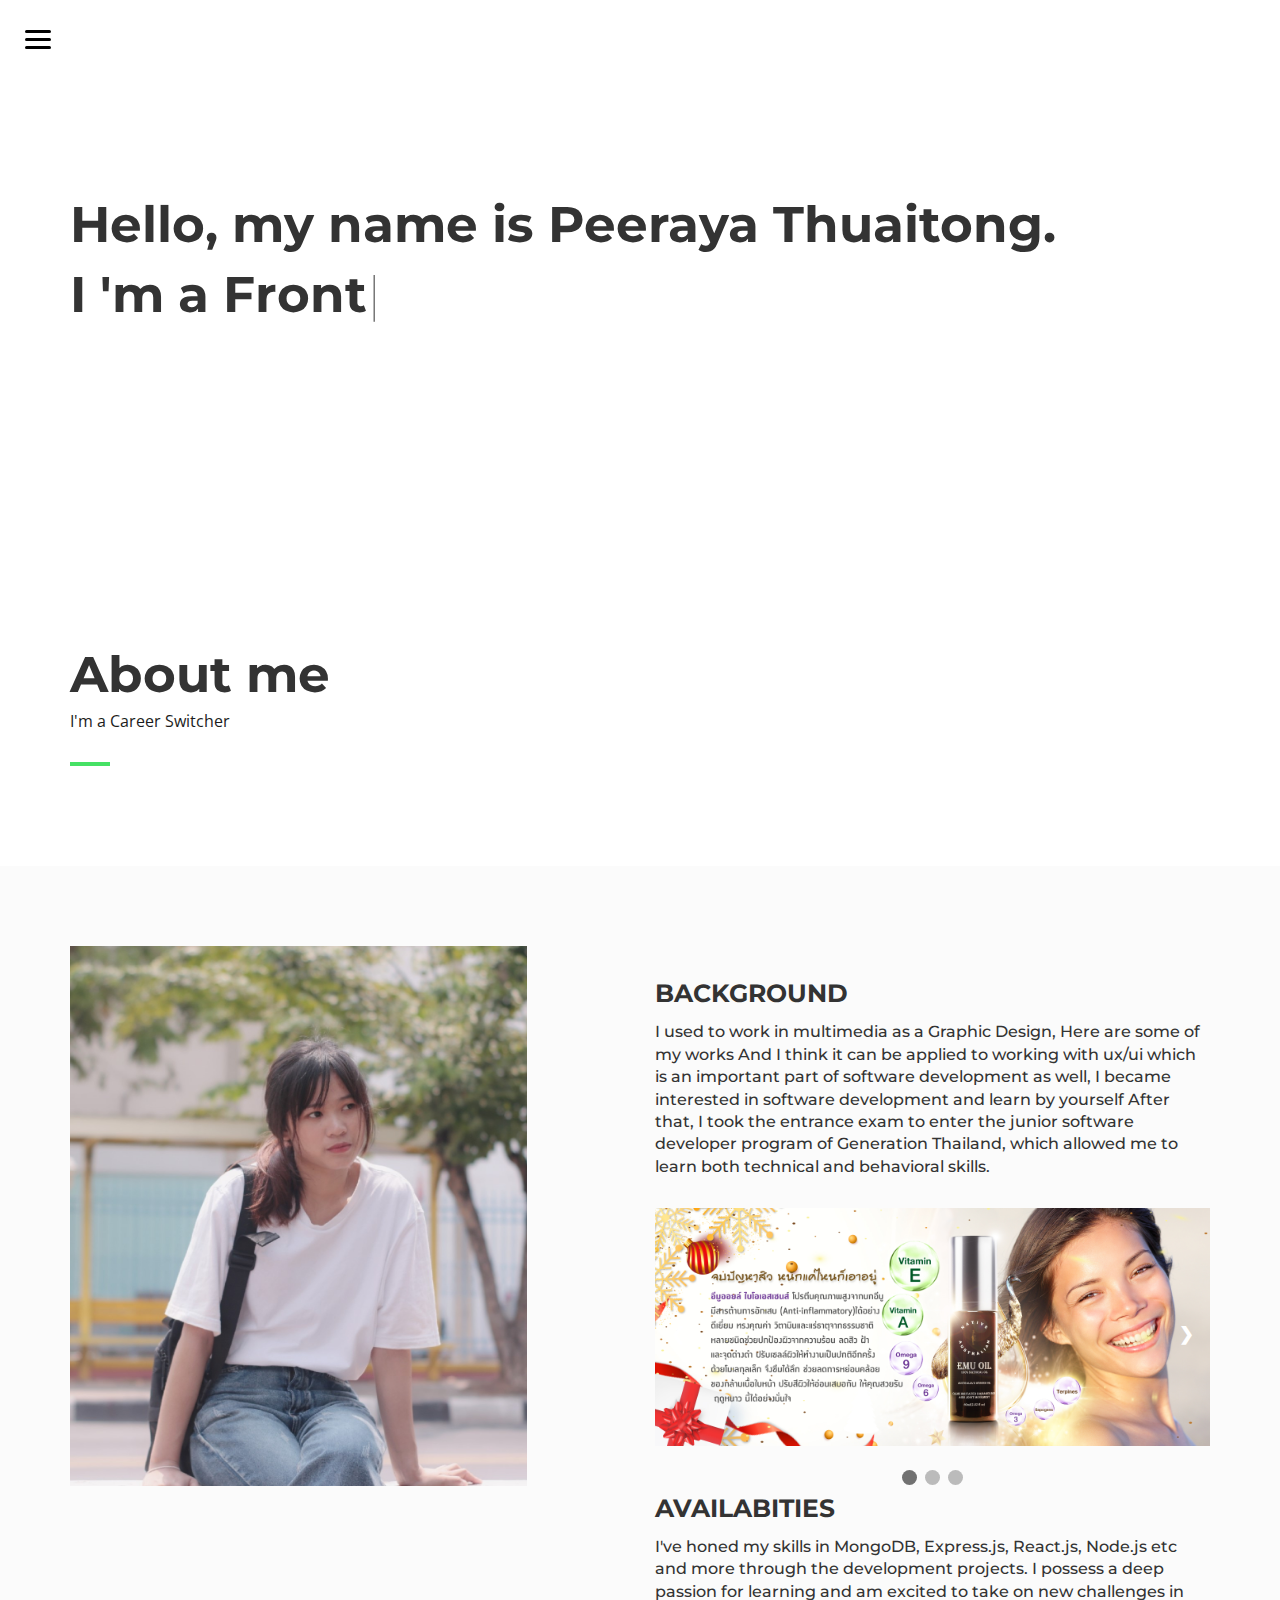
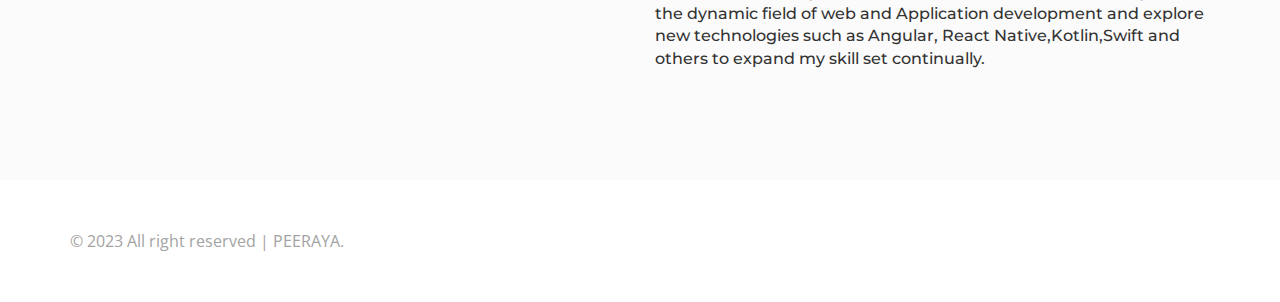
<file: index.html>
<!DOCTYPE html>
<html>
	<head>
		<title>Home</title>
		<meta charset="utf-8">
		<meta name="viewport" content="width=device-width, initial-scale=1.0, maximum-scale=1.0, user-scalable=no">
		<meta name="format-detection" content="telephone=no">
		<meta name="apple-mobile-web-app-capable" content="yes">
		<!-- Fonts-->
		<link rel="stylesheet" type="text/css" href="assets/fonts/fontawesome/font-awesome.min.css">
		<link rel="stylesheet" type="text/css" href="assets/fonts/pe-icon/pe-icon.css">
		<!-- Vendors-->
		<link rel="stylesheet" type="text/css" href="assets/vendors/bootstrap/grid.css">
		<link rel="stylesheet" type="text/css" href="assets/vendors/magnific-popup/magnific-popup.min.css">
		<link rel="stylesheet" type="text/css" href="assets/vendors/swiper/swiper.css">
		<!-- App & fonts-->
		<link rel="stylesheet" type="text/css" href="https://fonts.googleapis.com/css?family=Montserrat:300,400,500,600,700|Open+Sans:400,700">
		<link rel="stylesheet" type="text/css" id="app-stylesheet" href="assets/css/main.css"><!--[if lt IE 9]>
			<script src="https://oss.maxcdn.com/libs/html5shiv/3.7.0/html5shiv.js"></script>
		<![endif]-->
	</head>
	
	<body>
		<div class="page-wrap" id="root">
			
			<!-- header -->
			<header class="header header--fixed">
				<div class="header__inner">
					<!-- <div class="title__title"><a href="index.html">PEERAYA</a></div> -->
					<div class="navbar-toggle" id="fs-button">
						<div class="navbar-icon"><span></span></div>
					</div>
				</div>
				
				<!-- fullscreenmenu__module -->
				<div class="fullscreenmenu__module" trigger="#fs-button">
					
					<!-- overlay-menu -->
					<nav class="overlay-menu">
						
						<!--  -->
						<ul class="wil-menu-list">
							<li class="current-menu-item"><a href="index.html">Home</a>
							</li>
							<!-- <li><a href="about.html">About Me</a>
							</li> -->
							<!-- <li><a href="skills.html">Skills</a>
							</li> -->
							<li><a href="projects.html">Projects</a>
							</li>
							<li><a href="contact.html">Contact</a>
							</li>
						</ul><!--  -->
						
					</nav><!-- End / overlay-menu -->
					
				</div><!-- End / fullscreenmenu__module -->
				
			</header><!-- End / header -->
			
			<!-- Content-->
			<div class="wil-content">
				
				<!-- Section -->
				<section class="awe-section">
					<div class="container">
						
						<!-- page-title -->
						<div class="page-title">
							<h2 class="page-title__title">Hello, <span>my name is Peeraya  Thuaitong.</span><br>I
								
								<!-- typing__module -->
								<div class="typing__module">
									<div class="typed-strings"><span> 'm a Front-End Developer</span><span> 'm a Career Switcher</span> <span>'m a Software Developer</span>
									</div><span class="typed"></span>
								</div><!-- End / typing__module -->
								
							</h2>

						
					</div>
				</section>
				<!-- End / Section -->
				<!-- Content-->
			<div class="wil-content">
				
				<!-- Section -->
				<section class="awe-section">
					<div class="container">
						
						<!-- page-title -->
						<div class="page-title pb-20">
							<h2 class="page-title__title">About me</h2>
							<p class="page-title__text">I'm a Career Switcher</p>
							<div class="page-title__divider"></div>
						</div><!-- End / page-title -->
						
					</div>
				</section>
				<!-- End / Section -->
				
				
				<!-- Section -->
				<section class="awe-section bg-gray">
					<div class="container">
						<div class="row">
							<div class="col-md-6 col-lg-5 "><img src="assets/img/pure1.jpg" alt="">
							</div>
							<div class="col-md-6 col-lg-6 col-xs-offset-0 col-sm-offset-0 col-md-offset-0 col-lg-offset-1 ">
								
								<!--  -->
								<div class="mt-30">
									<h2 class="about__title">Background</h2>
									<p class="about__subtitle">I used to work in multimedia as a Graphic Design, Here are some of my works And I think it can be applied to working with ux/ui which is an important part of software development as well, I became interested in software development and learn by yourself After that, I took the entrance exam to enter the junior software developer program of Generation Thailand, which allowed me to learn both technical and behavioral skills.</p>
									
									<!-- Slideshow container -->
										<div class="slideshow-container">

											<!-- Full-width images with number and caption text -->
											<div class="mySlides fade">
												<div class="numbertext">1</div>
												<img src="assets/img/Banner3.jpg" style="width:100%">
											</div>

											<div class="mySlides fade">
												<div class="numbertext">2</div>
												<img src="assets/img/Banner4.jpg" style="width:100%">
											</div>
										
											<div class="mySlides fade">
												<div class="numbertext">3</div>
												<img src="assets/img/Banner2.jpg" style="width:100%">
											</div>
											
											<div class="mySlides fade">
												<div class="numbertext">4</div>
												<img src="assets/img/Benner5.jpg" style="width:100%">
											</div>

											<div class="mySlides fade">
												<div class="numbertext">5</div>
												<img src="assets/img/winter-3.jpg" style="width:100%">
											</div>

											<!-- Next and previous buttons -->
											<a class="prev" onclick="plusSlides(-1)">&#10094;</a>
											<a class="next" onclick="plusSlides(1)">&#10095;</a>
									  </div>
										<br>
									  	<!-- The dots/circles -->
										<div style="text-align:center">
											<span class="dot" onclick="currentSlide(1)"></span>
											<span class="dot" onclick="currentSlide(2)"></span>
											<span class="dot" onclick="currentSlide(3)"></span>
										</div>

										<h2 class="about__title">AVAILABITIES</h2>
									<p class="about__subtitle">I've honed my skills in MongoDB, Express.js, React.js, Node.js etc and more through the development  projects. I possess a deep passion for learning and am excited to take on new challenges in the dynamic field of web and Application development and explore new technologies such as Angular, React Native,Kotlin,Swift  and others to expand my skill set continually.
									</p>
								</div><!-- End /  -->
							</div>
						</div>
					</div>
				</section>
				<!-- End / Section -->	
			</div>
			<!-- End / Content-->					
			<!-- End / Content-->
			
			<!-- footer -->
			<div class="footer">
				<div class="container">
					<div class="row">
						<div class="col-md-6 col-lg-6 ">
							<p class="footer__coppy">&copy; 2023 All right reserved | PEERAYA.</p>
						</div>
						
					</div>
				</div>
			</div><!-- End / footer -->
			
		</div>
		<!-- Vendors-->
		<script type="text/javascript" src="assets/vendors/jquery/jquery.min.js"></script>
		<script type="text/javascript" src="assets/vendors/imagesloaded/imagesloaded.pkgd.js"></script>
		<script type="text/javascript" src="assets/vendors/isotope-layout/isotope.pkgd.js"></script>
		<script type="text/javascript" src="assets/vendors/jquery-one-page/jquery.nav.min.js"></script>
		<script type="text/javascript" src="assets/vendors/jquery.easing/jquery.easing.min.js"></script>
		<script type="text/javascript" src="assets/vendors/jquery.matchHeight/jquery.matchHeight.min.js"></script>
		<script type="text/javascript" src="assets/vendors/magnific-popup/jquery.magnific-popup.min.js"></script>
		<script type="text/javascript" src="assets/vendors/masonry-layout/masonry.pkgd.js"></script>
		<script type="text/javascript" src="assets/vendors/jquery.waypoints/jquery.waypoints.min.js"></script>
		<script type="text/javascript" src="assets/vendors/swiper/swiper.jquery.js"></script>
		<script type="text/javascript" src="assets/vendors/menu/menu.js"></script>
		<script type="text/javascript" src="assets/vendors/typed/typed.min.js"></script>
		<!-- App-->
		<script type="text/javascript" src="assets/js/main.js"></script>
	</body>
</html>
</file>
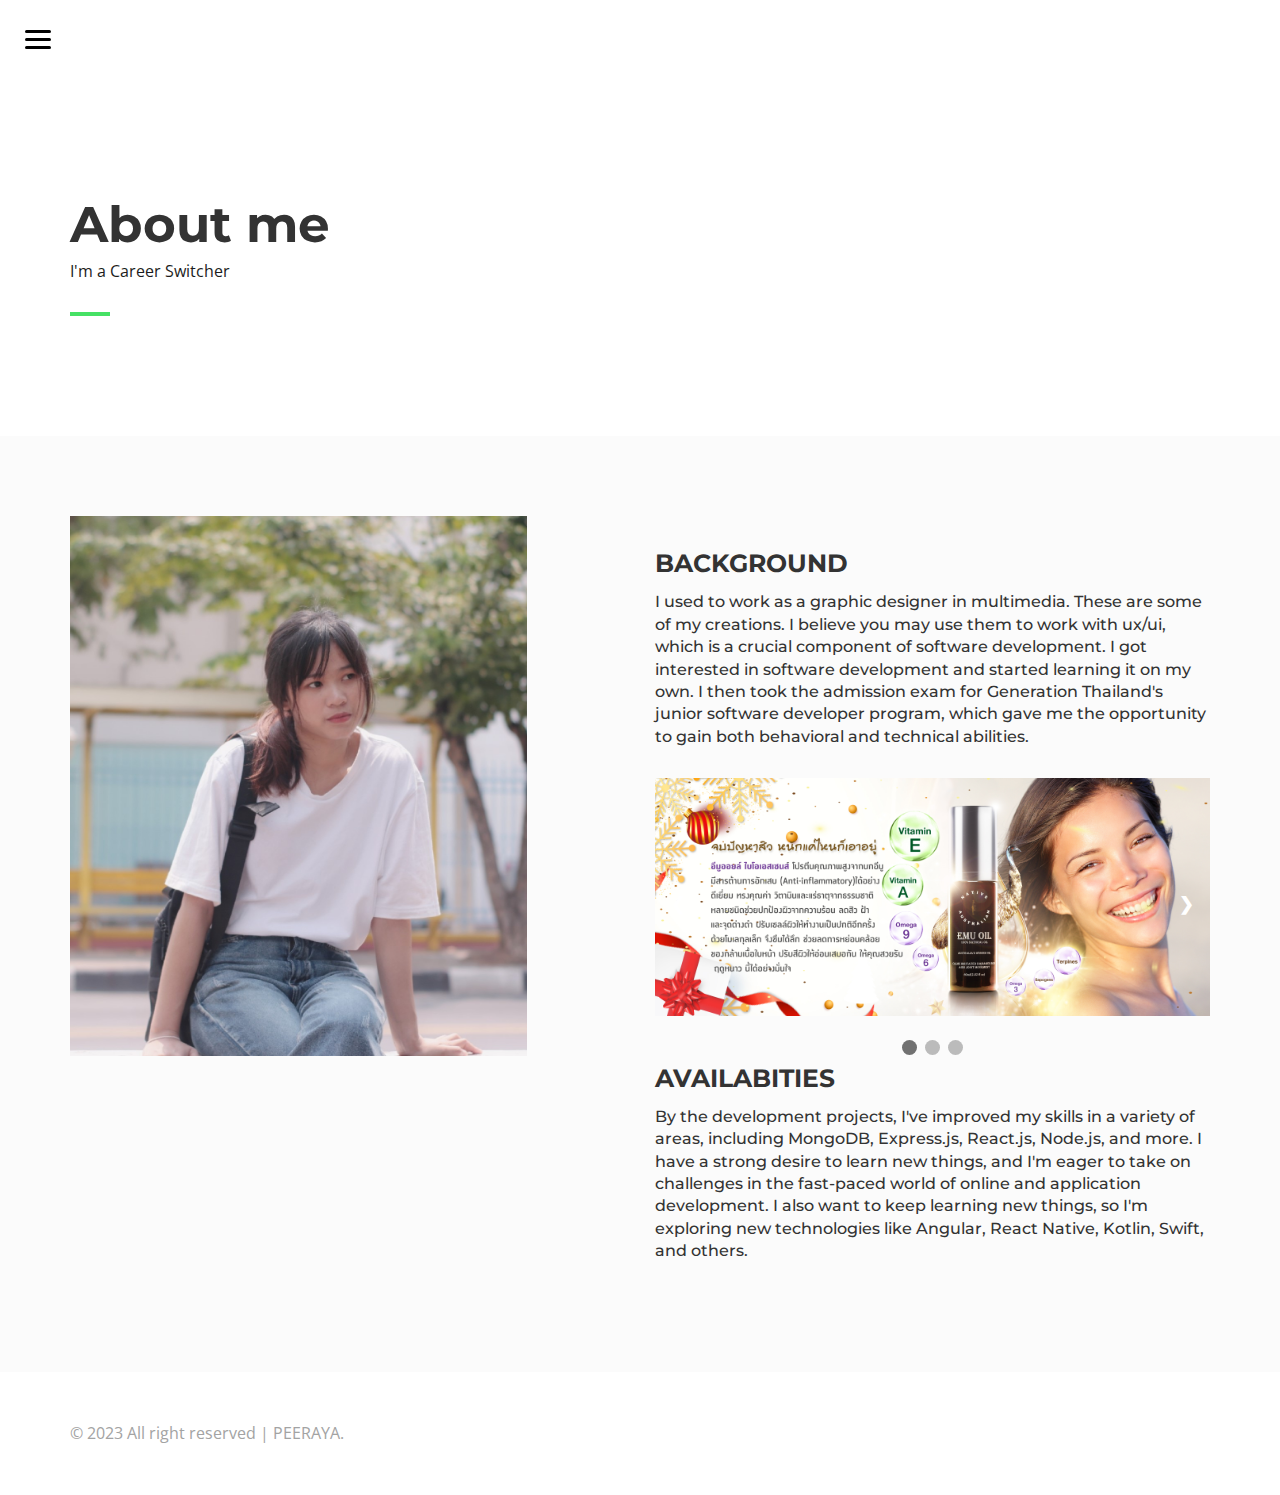
<file: about.html>
<!DOCTYPE html>
<html>
	<head>
		<title>About</title>
		<meta charset="utf-8">
		<meta name="viewport" content="width=device-width, initial-scale=1.0, maximum-scale=1.0, user-scalable=no">
		<meta name="format-detection" content="telephone=no">
		<meta name="apple-mobile-web-app-capable" content="yes">
		<!-- Fonts-->
		<link rel="stylesheet" type="text/css" href="assets/fonts/fontawesome/font-awesome.min.css">
		<link rel="stylesheet" type="text/css" href="assets/fonts/pe-icon/pe-icon.css">
		<!-- Vendors-->
		<link rel="stylesheet" type="text/css" href="assets/vendors/bootstrap/grid.css">
		<link rel="stylesheet" type="text/css" href="assets/vendors/magnific-popup/magnific-popup.min.css">
		<link rel="stylesheet" type="text/css" href="assets/vendors/swiper/swiper.css">
		<!-- App & fonts-->
		<link rel="stylesheet" type="text/css" href="https://fonts.googleapis.com/css?family=Montserrat:300,400,500,600,700|Open+Sans:400,700">
		<link rel="stylesheet" type="text/css" id="app-stylesheet" href="assets/css/main.css"><!--[if lt IE 9]>
			<script src="https://oss.maxcdn.com/libs/html5shiv/3.7.0/html5shiv.js"></script>
		<![endif]-->
	</head>
	
	<body>
		<div class="page-wrap" id="root">
			
			<!-- header -->
			<header class="header header--fixed">
				<div class="header__inner">
					<div class="navbar-toggle" id="fs-button">
						<div class="navbar-icon"><span></span></div>
					</div>
				</div>
					
				
				<!-- fullscreenmenu__module -->
				<div class="fullscreenmenu__module" trigger="#fs-button">
					
					<!-- overlay-menu -->
					<nav class="overlay-menu">
						
						<!--  -->
						<ul class="wil-menu-list">
							<li><a href="index.html">Home</a>
							</li>
							<!-- <li class="current-menu-item"><a href="about.html">About Me</a>
							</li> -->
							<!-- <li><a href="skills.html">Skills</a>
							</li> -->
							<li><a href="projects.html">Projects</a>
							</li>
							<li><a href="contact.html">Contact</a>
							</li>
						</ul><!--  -->
						
					</nav><!-- End / overlay-menu -->
					
				</div><!-- End / fullscreenmenu__module -->
				
			</header><!-- End / header -->
			
			<!-- Content-->
			<div class="wil-content">
				
				<!-- Section -->
				<section class="awe-section">
					<div class="container">
						
						<!-- page-title -->
						<div class="page-title pb-40">
							<h2 class="page-title__title">About me</h2>
							<p class="page-title__text">I'm a Career Switcher</p>
							<div class="page-title__divider"></div>
						</div><!-- End / page-title -->
						
					</div>
				</section>
				<!-- End / Section -->
				
				
				<!-- Section -->
				<section class="awe-section bg-gray">
					<div class="container">
						<div class="row">
							<div class="col-md-6 col-lg-5 "><img src="assets/img/pure1.jpg" alt="">
							</div>
							<div class="col-md-6 col-lg-6 col-xs-offset-0 col-sm-offset-0 col-md-offset-0 col-lg-offset-1 ">
								
								<!--  -->
								<div class="mt-30">
									<h2 class="about__title">Background</h2>
									<p class="about__subtitle">I used to work as a graphic designer in multimedia. These are some of my creations. I believe you may use them to work with ux/ui, which is a crucial component of software development. I got interested in software development and started learning it on my own. I then took the admission exam for Generation Thailand's junior software developer program, which gave me the opportunity to gain both behavioral and technical abilities.</p>
									
									<!-- Slideshow container -->
										<div class="slideshow-container">

											<!-- Full-width images with number and caption text -->
											<div class="mySlides fade">
												<div class="numbertext">1</div>
												<img src="assets/img/Banner3.jpg" style="width:100%">
											</div>

											<div class="mySlides fade">
												<div class="numbertext">2</div>
												<img src="assets/img/Banner4.jpg" style="width:100%">
											</div>
										
											<div class="mySlides fade">
												<div class="numbertext">3</div>
												<img src="assets/img/Banner2.jpg" style="width:100%">
											</div>
											
											<div class="mySlides fade">
												<div class="numbertext">4</div>
												<img src="assets/img/Benner5.jpg" style="width:100%">
											</div>

											<div class="mySlides fade">
												<div class="numbertext">5</div>
												<img src="assets/img/winter-3.jpg" style="width:100%">
											</div>

											<!-- Next and previous buttons -->
											<a class="prev" onclick="plusSlides(-1)">&#10094;</a>
											<a class="next" onclick="plusSlides(1)">&#10095;</a>
									  </div>
										<br>
									  	<!-- The dots/circles -->
										<div style="text-align:center">
											<span class="dot" onclick="currentSlide(1)"></span>
											<span class="dot" onclick="currentSlide(2)"></span>
											<span class="dot" onclick="currentSlide(3)"></span>
										</div>

										<h2 class="about__title">AVAILABITIES</h2>
									<p class="about__subtitle">By the development projects, I've improved my skills in a variety of areas, including MongoDB, Express.js, React.js, Node.js, and more. I have a strong desire to learn new things, and I'm eager to take on challenges in the fast-paced world of online and application development. I also want to keep learning new things, so I'm exploring new technologies like Angular, React Native, Kotlin, Swift, and others.
									</p>
								</div><!-- End /  -->
							</div>
						</div>
					</div>
				</section>
				<!-- End / Section -->	
			</div>
			<!-- End / Content-->					
		<!-- footer -->
		<div class="footer">
			<div class="container">
				<div class="row">
					<div class="col-md-6 col-lg-6 ">
						<p class="footer__coppy">&copy; 2023 All right reserved | PEERAYA.</p>
					</div>
					
				</div>
			</div>
		</div><!-- End / footer -->
	</div>
	
			<!-- Vendors-->
			<script type="text/javascript" src="assets/vendors/jquery/jquery.min.js"></script>
			<script type="text/javascript" src="assets/vendors/imagesloaded/imagesloaded.pkgd.js"></script>
			<script type="text/javascript" src="assets/vendors/isotope-layout/isotope.pkgd.js"></script>
			<script type="text/javascript" src="assets/vendors/jquery-one-page/jquery.nav.min.js"></script>
			<script type="text/javascript" src="assets/vendors/jquery.easing/jquery.easing.min.js"></script>
			<script type="text/javascript" src="assets/vendors/jquery.matchHeight/jquery.matchHeight.min.js"></script>
			<script type="text/javascript" src="assets/vendors/magnific-popup/jquery.magnific-popup.min.js"></script>
			<script type="text/javascript" src="assets/vendors/masonry-layout/masonry.pkgd.js"></script>
			<script type="text/javascript" src="assets/vendors/jquery.waypoints/jquery.waypoints.min.js"></script>
			<script type="text/javascript" src="assets/vendors/swiper/swiper.jquery.js"></script>
			<script type="text/javascript" src="assets/vendors/menu/menu.js"></script>
			<script type="text/javascript" src="assets/vendors/typed/typed.min.js"></script>
			<!-- App-->
			<script type="text/javascript" src="assets/js/main.js"></script>
</body>
</html>
</file>
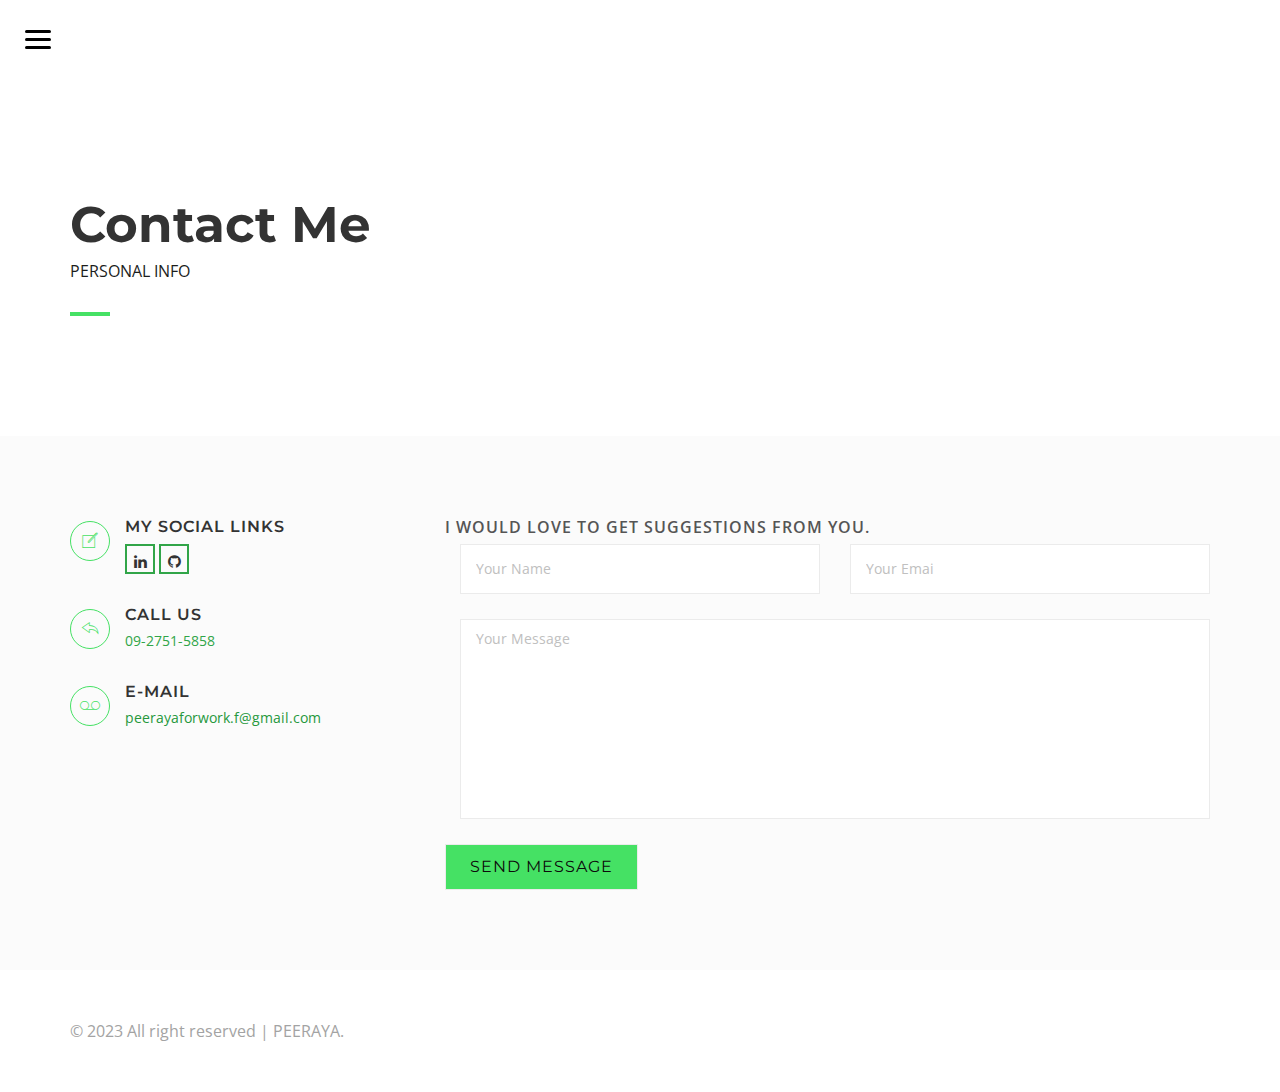
<file: contact.html>
<!DOCTYPE html>
<html>
	<head>
		<title>Contact</title>
		<meta charset="utf-8">
		<meta name="viewport" content="width=device-width, initial-scale=1.0, maximum-scale=1.0, user-scalable=no">
		<meta name="format-detection" content="telephone=no">
		<meta name="apple-mobile-web-app-capable" content="yes">
		<!-- Fonts-->
		<link rel="stylesheet" type="text/css" href="assets/fonts/fontawesome/font-awesome.min.css">
		<link rel="stylesheet" type="text/css" href="assets/fonts/pe-icon/pe-icon.css">
		<!-- Vendors-->
		<link rel="stylesheet" type="text/css" href="assets/vendors/bootstrap/grid.css">
		<link rel="stylesheet" type="text/css" href="assets/vendors/magnific-popup/magnific-popup.min.css">
		<link rel="stylesheet" type="text/css" href="assets/vendors/swiper/swiper.css">
		<!-- App & fonts-->
		<link rel="stylesheet" type="text/css" href="https://fonts.googleapis.com/css?family=Montserrat:300,400,500,600,700|Open+Sans:400,700">
		<link rel="stylesheet" type="text/css" id="app-stylesheet" href="assets/css/main.css"><!--[if lt IE 9]>
			<script src="https://oss.maxcdn.com/libs/html5shiv/3.7.0/html5shiv.js"></script>
		<![endif]-->
	</head>
	
	<body>
		<div class="page-wrap" id="root">
			
			<!-- header -->
			<header class="header header--fixed">
				<div class="header__inner">
					<div class="navbar-toggle" id="fs-button">
						<div class="navbar-icon"><span></span></div>
					</div>
				</div>
				
				<!-- fullscreenmenu__module -->
				<div class="fullscreenmenu__module" trigger="#fs-button">
					
					<!-- overlay-menu -->
					<nav class="overlay-menu">
						
						<!--  -->
						<ul class="wil-menu-list">
							<li><a href="index.html">Home</a>
							<!-- </li>
							<li><a href="about.html">About Me</a>
							</li> -->
							<!-- <li><a href="skills.html">Skills</a>
							</li> -->
							<li><a href="projects.html">Projects</a>
							</li>
							<li class="current-menu-item"><a href="contact.html">Contact</a>
							</li>
						</ul><!--  -->
						
					</nav><!-- End / overlay-menu -->
					
				</div><!-- End / fullscreenmenu__module -->
				
			</header><!-- End / header -->
			
			<!-- Content-->
			<div class="wil-content">
				
				<!-- Section -->
				<section class="awe-section">
					<div class="container">
						
						<!-- page-title -->
						<div class="page-title pb-40">
							<h2 class="page-title__title">Contact Me</h2>
							<p class="page-title__text">PERSONAL INFO</p>
							<div class="page-title__divider"></div>
						</div><!-- End / page-title -->
						
					</div>
				</section>
				<!-- End / Section -->
				
				
				<!-- Section -->
				<section class="awe-section bg-gray">
					<div class="container">
						<div class="row">
							<div class="col-md-4 col-lg-3 ">
								
								<!-- contact -->
								<div class="contact">
									<div class="contact__icon"><i class="pe-7s-note"></i></div>
									<h3 class="contact__title">My Social links</h3>
									
										
											
											<!-- social-icon -->
											<a class="social-icon" href="https://www.linkedin.com/in/peeraya-forwork/"><i class="social-icon__icon fa fa-linkedin"></i>
											</a><!-- End / social-icon -->
											
											
											<!-- social-icon -->
											<a class="social-icon" href="https://github.com/peeraya-29"><i class="social-icon__icon fa fa-github"></i>
											</a><!-- End / social-icon -->
											
											
										
									
									
								</div><!-- End / contact -->
								
								
								<!-- contact -->
								<div class="contact">
									<div class="contact__icon"><i class="pe-7s-back"></i></div>
									<h3 class="contact__title">call us</h3>
									<div class="contact__text">09-2751-5858</div>
								</div><!-- End / contact -->
								
								
								<!-- contact -->
								<div class="contact">
									<div class="contact__icon"><i class="pe-7s-voicemail"></i></div>
									<h3 class="contact__title">e-mail</h3>
									<div class="contact__text"><a>peerayaforwork.f@gmail.com</a></div>
								</div><!-- End / contact -->
								
							</div>
							<div class="col-md-7 col-lg-8 col-xs-offset-0 col-sm-offset-0 col-md-offset-0 col-lg-offset-1 ">
								<div class="form-wrapper">
									<p class="contact__title">I would love to get suggestions from you.</p>
									<form id="from-contact"action="https://formsubmit.co/peerayaforwork.f@gmail.com" method="POST">
									<!-- form-item -->
									<div class="form-item form-item--half">
										<input class="form-control" type="text" name="input" placeholder="Your name"/>
									</div><!-- End / form-item -->
									
									
									<!-- form-item -->
									<div class="form-item form-item--half">
										<input class="form-control" type="text" name="input" placeholder="Your emai"/>
									</div><!-- End / form-item -->
									
									
								
									
									
									<!-- form-item -->
									<div class="form-item">
										<textarea class="form-control" placeholder="Your message" style="min-height:200px;"></textarea>
									</div><!-- End / form-item -->
								</form>
									
									<!-- form-item -->
									<div class="">
										<a class="md-btn md-btn--primary md-btn--lg " href="#">Send message
										</a>
									</div><!-- End / form-item -->
									
								</div>
							</div>
						</div>
					</div>
				</section>
				<!-- End / Section -->
				
			</div>
			<!-- End / Content-->
			
			<!-- footer -->
			<div class="footer">
				<div class="container">
					<div class="row">
						<div class="col-md-6 col-lg-6 ">
							<p class="footer__coppy">&copy; 2023 All right reserved | PEERAYA.</p>
						</div>
						
						</div>
					</div>
				</div>
			</div><!-- End / footer -->
			
		</div>
		<!-- Vendors-->
		<script type="text/javascript" src="assets/vendors/jquery/jquery.min.js"></script>
		<script type="text/javascript" src="assets/vendors/imagesloaded/imagesloaded.pkgd.js"></script>
		<script type="text/javascript" src="assets/vendors/isotope-layout/isotope.pkgd.js"></script>
		<script type="text/javascript" src="assets/vendors/jquery-one-page/jquery.nav.min.js"></script>
		<script type="text/javascript" src="assets/vendors/jquery.easing/jquery.easing.min.js"></script>
		<script type="text/javascript" src="assets/vendors/jquery.matchHeight/jquery.matchHeight.min.js"></script>
		<script type="text/javascript" src="assets/vendors/magnific-popup/jquery.magnific-popup.min.js"></script>
		<script type="text/javascript" src="assets/vendors/masonry-layout/masonry.pkgd.js"></script>
		<script type="text/javascript" src="assets/vendors/jquery.waypoints/jquery.waypoints.min.js"></script>
		<script type="text/javascript" src="assets/vendors/swiper/swiper.jquery.js"></script>
		<script type="text/javascript" src="assets/vendors/menu/menu.js"></script>
		<script type="text/javascript" src="assets/vendors/typed/typed.min.js"></script>
		<!-- App-->
		<script type="text/javascript" src="assets/js/main.js"></script>
	</body>
</html>
</file>
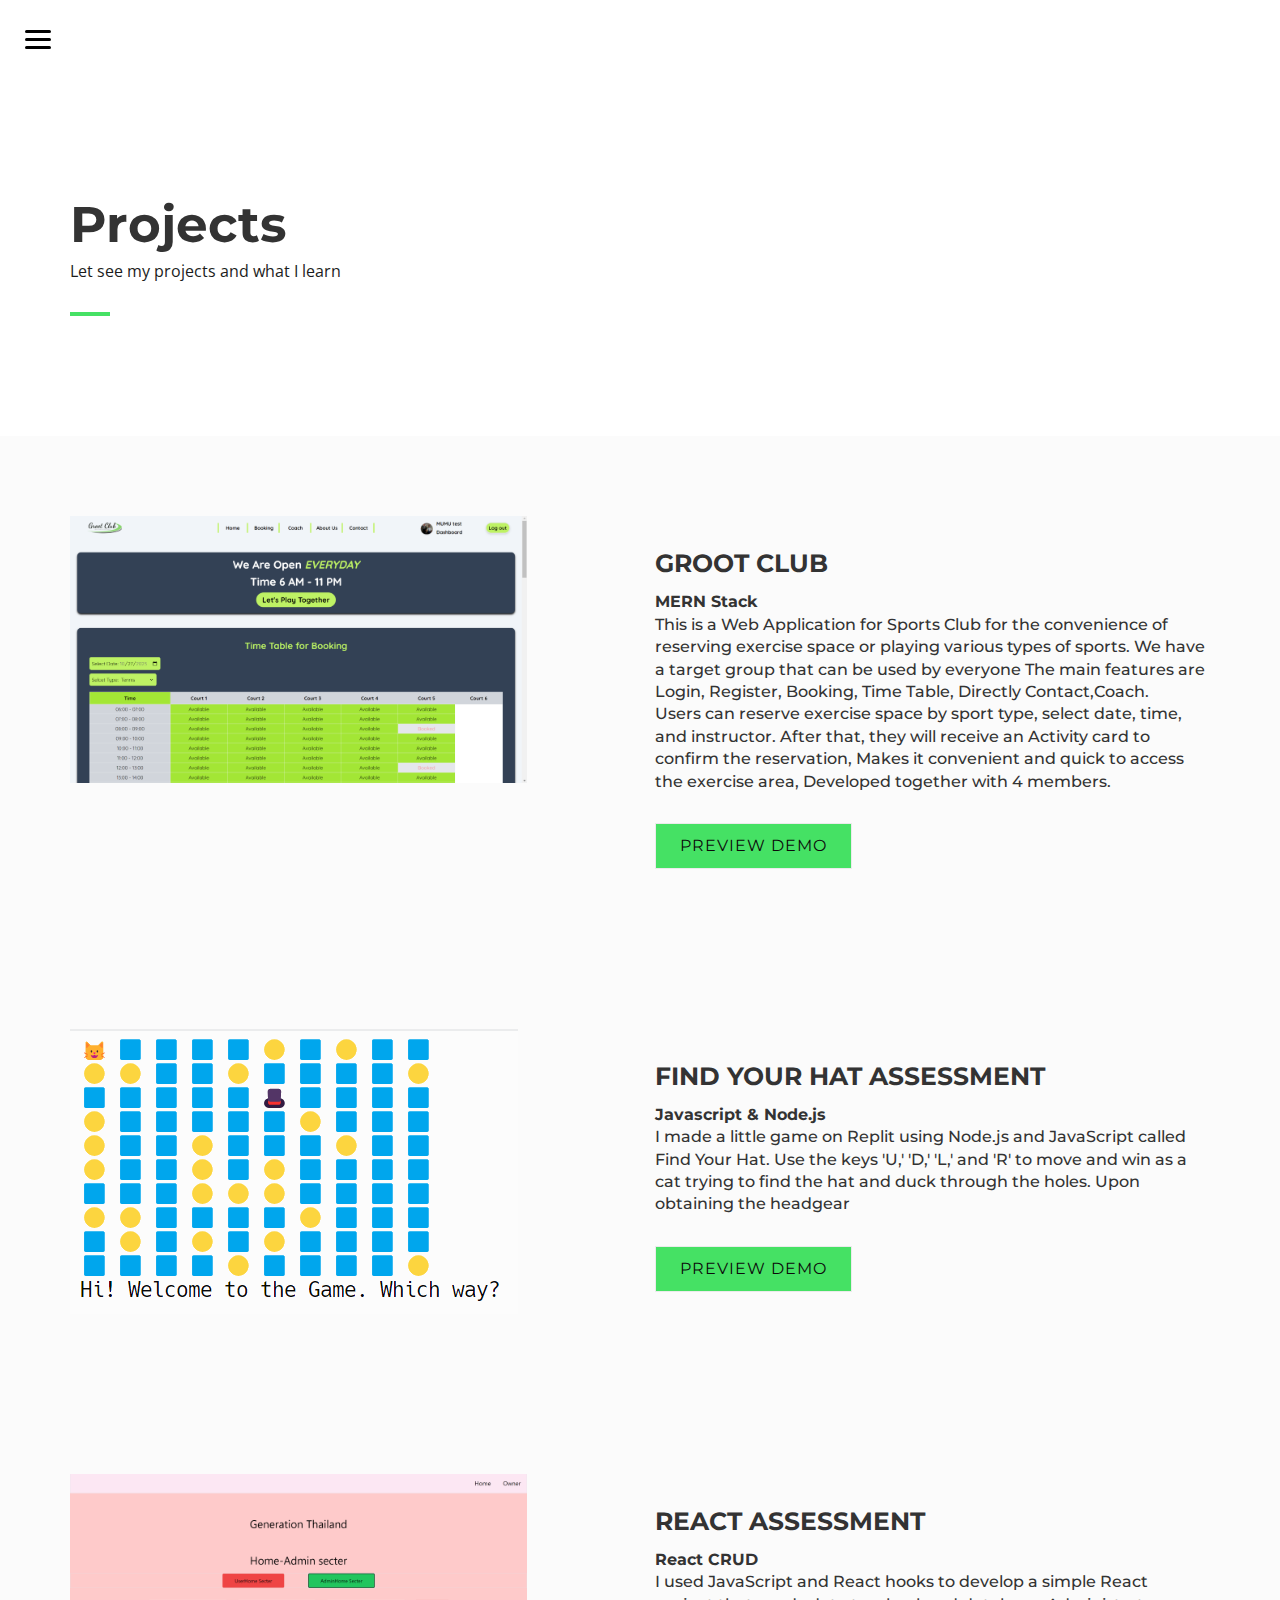
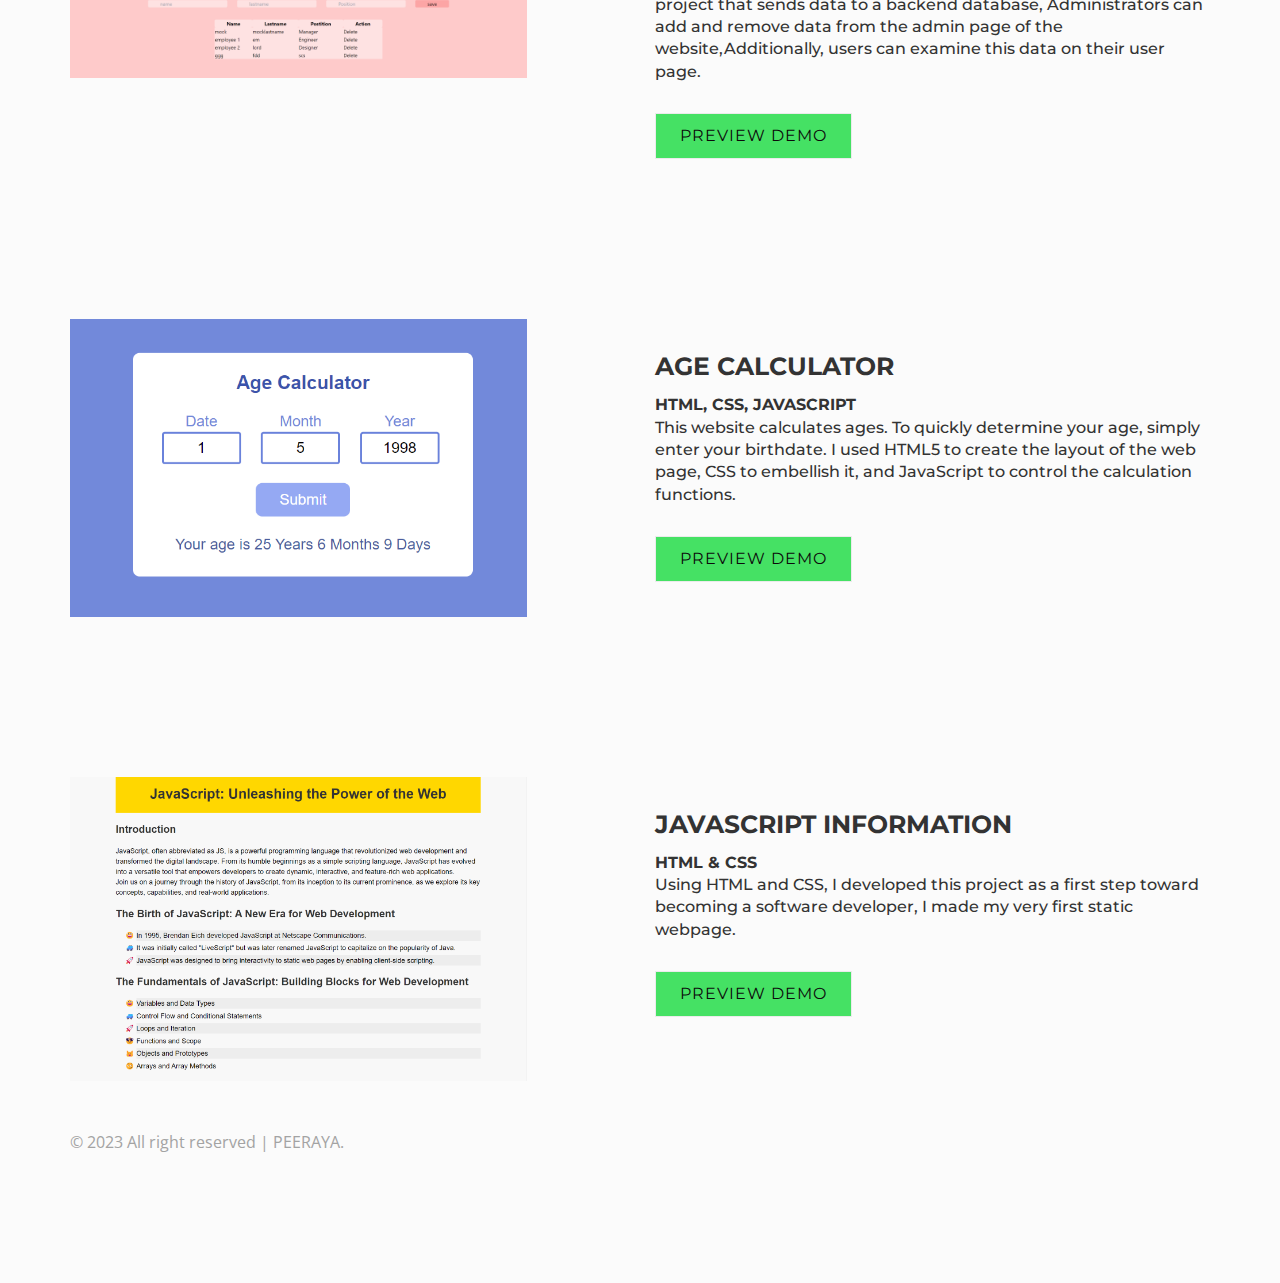
<file: projects.html>
<!DOCTYPE html>
<html>
	<head>
		<title>Blog</title>
		<meta charset="utf-8">
		<meta name="viewport" content="width=device-width, initial-scale=1.0, maximum-scale=1.0, user-scalable=no">
		<meta name="format-detection" content="telephone=no">
		<meta name="apple-mobile-web-app-capable" content="yes">
		<!-- Fonts-->
		<link rel="stylesheet" type="text/css" href="assets/fonts/fontawesome/font-awesome.min.css">
		<link rel="stylesheet" type="text/css" href="assets/fonts/pe-icon/pe-icon.css">
		<!-- Vendors-->
		<link rel="stylesheet" type="text/css" href="assets/vendors/bootstrap/grid.css">
		<link rel="stylesheet" type="text/css" href="assets/vendors/magnific-popup/magnific-popup.min.css">
		<link rel="stylesheet" type="text/css" href="assets/vendors/swiper/swiper.css">
		<!-- App & fonts-->
		<link rel="stylesheet" type="text/css" href="https://fonts.googleapis.com/css?family=Montserrat:300,400,500,600,700|Open+Sans:400,700">
		<link rel="stylesheet" type="text/css" id="app-stylesheet" href="assets/css/main.css"><!--[if lt IE 9]>
			
	</head>

	<body>
		<div class="page-wrap" id="root">
			
			<-- header -->
			<header class="header header--fixed">
				<div class="header__inner">
					<div class="navbar-toggle" id="fs-button">
						<div class="navbar-icon"><span></span></div>
					</div>
				</div>
				
				<!-- fullscreenmenu__module -->
				<div class="fullscreenmenu__module" trigger="#fs-button">
					
					<!-- overlay-menu -->
					<nav class="overlay-menu">
						
						<!--  -->
						<ul class="wil-menu-list">
							<li><a href="index.html">Home</a>
							</li>
							<li><a href="projects.html">Projects</a>
							</li>
							<li><a href="contact.html">Contact</a>
							</li>
						</ul><!--  -->
						
					</nav><!-- End / overlay-menu -->
					
				</div><!-- End / fullscreenmenu__module -->
				
			</header><!-- End / header -->
			
			<!-- Content-->
			<div class="wil-content">
				
				<!-- Section -->
				<section class="awe-section">
					<div class="container">
						
						<!-- page-title -->
						<div class="page-title pb-40">
							<h2 class="page-title__title">Projects </h2>
							<p class="page-title__text">Let see my projects and what I learn</p>
							<div class="page-title__divider"></div>
						</div><!-- End / page-title -->
						
					</div>
				</section>
				<section class="awe-section bg-gray">
					<div class="container">
						<div class="row">
							<div class="col-md-6 col-lg-5 "><img src="assets/img/project.png" alt="">
							</div>
							
							<div class="col-md-6 col-lg-6 col-xs-offset-0 col-sm-offset-0 col-md-offset-0 col-lg-offset-1 ">
								
								<!--  -->
								<div class="mt-30">
									<h2 class="about__title">Groot Club</h2>
									<p class="about__subtitle"><b>MERN Stack</b> <br>
										This is a Web Application for Sports Club for the convenience of reserving exercise space or playing various types of sports.

										We have a target group that can be used by everyone The main features are Login, Register, Booking, Time Table, Directly Contact,Coach. <br>

										Users can reserve exercise space by sport type, select date, time, and instructor. After that, they will receive an Activity card to confirm the reservation, Makes it convenient and quick to access the exercise area,

										Developed together with 4 members.</p>
								</div>
								
								<a class="md-btn md-btn--primary md-btn--lg "  href="https://grootclub.vercel.app/" target="_blank">Preview Demo</a>
							</div>
						</div>
					</section>	

					<section class="awe-section bg-gray">
						<div class="container">
							<div class="row">
								<div class="col-md-6 col-lg-5 "><img src="assets/img/find.png" alt=""></div>
								
								<div class="col-md-6 col-lg-6 col-xs-offset-0 col-sm-offset-0 col-md-offset-0 col-lg-offset-1 ">
									
									<!--  -->
									<div class="mt-30">
										<h2 class="about__title">Find your Hat Assessment</h2>
										<p class="about__subtitle"><b>Javascript & Node.js</b>
											<br>I made a little game on Replit using Node.js and JavaScript called Find Your Hat. Use the keys 'U,' 'D,' 'L,' and 'R' to move and win as a cat trying to find the hat and duck through the holes. Upon obtaining the headgear</p>
									</div>
									<a class="md-btn md-btn--primary md-btn--lg "  href="https://replit.com/@PeeraTu/29-find-your-hat#index.js" target="_blank">Preview Demo</a>
								</div>
							</div>
						</section>	

						<section class="awe-section bg-gray">
							<div class="container">
								<div class="row">
									<div class="col-md-6 col-lg-5 "><img src="assets/img/reactassesment.png" alt=""></div>
									
									<div class="col-md-6 col-lg-6 col-xs-offset-0 col-sm-offset-0 col-md-offset-0 col-lg-offset-1 ">
										
										<!--  -->
										<div class="mt-30">
											<h2 class="about__title">React Assessment</h2>
											<p class="about__subtitle"><b>React CRUD</b> <br>
												I used JavaScript and React hooks to develop a simple React project that sends data to a backend database, Administrators can add and remove data from the admin page of the website,Additionally, users can examine this data on their user page.</p>
										</div>
										<a class="md-btn md-btn--primary md-btn--lg " href="https://reactassessment29peeraya.vercel.app/" target="_blank">Preview Demo</a>
									</div>
								</div>
							</section>	
									
									<section class="awe-section bg-gray">
										<div class="container">
											<div class="row">
												<div class="col-md-6 col-lg-5 "><img src="assets/img/agecalculator.png" alt=""></div>
												
													<div class="col-md-6 col-lg-6 col-xs-offset-0 col-sm-offset-0 col-md-offset-0 col-lg-offset-1 ">
													
													<!--  -->
													<div class="mt-30">
														<h2 class="about__title">Age Calculator</h2>
														<p class="about__subtitle"> <b>HTML, CSS, JAVASCRIPT</b> <br>This website calculates ages. To quickly determine your age, simply enter your birthdate. I used HTML5 to create the layout of the web page, CSS to embellish it, and JavaScript to control the calculation functions.</p>
														<a class="md-btn md-btn--primary md-btn--lg "  href="http://127.0.0.1:3002/AgeCalculator.html" target="_blank">Preview Demo</a>
													</div>
												</div>
										</div>
									</section>
									<section class="awe-section bg-gray">
										<div class="container">
											<div class="row">
												<div class="col-md-6 col-lg-5 "><img src="assets/img/jss.png" alt=""></div>
												
												<div class="col-md-6 col-lg-6 col-xs-offset-0 col-sm-offset-0 col-md-offset-0 col-lg-offset-1 ">
													
													<!--  -->
													<div class="mt-30">
														<h2 class="about__title">javascript Information</h2>
														<p class="about__subtitle"> <b>HTML & CSS</b> <br>Using HTML and CSS, I developed this project as a first step toward becoming a software developer, I made my very first static webpage.</p>
														<a class="md-btn md-btn--primary md-btn--lg "  href="https://replit.com/@PeeraTu/JavaScriptinfo#index.html" target="_blank">Preview Demo</a>
													</div>
												</div>
											</div>	
					
						
							
							

				
					<!-- End / Section -->
				</div>
				<!-- End / Content-->					
			<!-- footer -->
			<div class="footer">
				<div class="container">
					<div class="row">
						<div class="col-md-6 col-lg-6 ">
							<p class="footer__coppy">&copy; 2023 All right reserved | PEERAYA.</p>
						</div>
						
					</div>
				</div>
			</div><!-- End / footer -->
			
		</div>
		<!-- Vendors-->
		<script type="text/javascript" src="assets/vendors/jquery/jquery.min.js"></script>
		<script type="text/javascript" src="assets/vendors/imagesloaded/imagesloaded.pkgd.js"></script>
		<script type="text/javascript" src="assets/vendors/isotope-layout/isotope.pkgd.js"></script>
		<script type="text/javascript" src="assets/vendors/jquery-one-page/jquery.nav.min.js"></script>
		<script type="text/javascript" src="assets/vendors/jquery.easing/jquery.easing.min.js"></script>
		<script type="text/javascript" src="assets/vendors/jquery.matchHeight/jquery.matchHeight.min.js"></script>
		<script type="text/javascript" src="assets/vendors/magnific-popup/jquery.magnific-popup.min.js"></script>
		<script type="text/javascript" src="assets/vendors/masonry-layout/masonry.pkgd.js"></script>
		<script type="text/javascript" src="assets/vendors/jquery.waypoints/jquery.waypoints.min.js"></script>
		<script type="text/javascript" src="assets/vendors/swiper/swiper.jquery.js"></script>
		<script type="text/javascript" src="assets/vendors/menu/menu.js"></script>
		<script type="text/javascript" src="assets/vendors/typed/typed.min.js"></script>
		<!-- App-->
		<script type="text/javascript" src="assets/js/main.js"></script>
	</body>
</html>
</file>
<file: assets/fonts/pe-icon/pe-icon.css>
@font-face {
	font-family: 'Pe-icon-7-stroke';
	src:url('fonts/Pe-icon-7-stroke.eot?d7yf1v');
	src:url('fonts/Pe-icon-7-stroke.eot?#iefixd7yf1v') format('embedded-opentype'),
		url('fonts/Pe-icon-7-stroke.woff?d7yf1v') format('woff'),
		url('fonts/Pe-icon-7-stroke.ttf?d7yf1v') format('truetype'),
		url('fonts/Pe-icon-7-stroke.svg?d7yf1v#Pe-icon-7-stroke') format('svg');
	font-weight: normal;
	font-style: normal;
}

[class^="pe-7s-"], [class*=" pe-7s-"] {
	font-family: 'Pe-icon-7-stroke';
	speak: none;
	font-style: normal;
	font-weight: normal;
	font-variant: normal;
	text-transform: none;
	line-height: 1;

	/* Better Font Rendering =========== */
	-webkit-font-smoothing: antialiased;
	-moz-osx-font-smoothing: grayscale;
}

.pe-7s-album:before {
	content: "\e6aa";
}
.pe-7s-arc:before {
	content: "\e6ab";
}
.pe-7s-back-2:before {
	content: "\e6ac";
}
.pe-7s-bandaid:before {
	content: "\e6ad";
}
.pe-7s-car:before {
	content: "\e6ae";
}
.pe-7s-diamond:before {
	content: "\e6af";
}
.pe-7s-door-lock:before {
	content: "\e6b0";
}
.pe-7s-eyedropper:before {
	content: "\e6b1";
}
.pe-7s-female:before {
	content: "\e6b2";
}
.pe-7s-gym:before {
	content: "\e6b3";
}
.pe-7s-hammer:before {
	content: "\e6b4";
}
.pe-7s-headphones:before {
	content: "\e6b5";
}
.pe-7s-helm:before {
	content: "\e6b6";
}
.pe-7s-hourglass:before {
	content: "\e6b7";
}
.pe-7s-leaf:before {
	content: "\e6b8";
}
.pe-7s-magic-wand:before {
	content: "\e6b9";
}
.pe-7s-male:before {
	content: "\e6ba";
}
.pe-7s-map-2:before {
	content: "\e6bb";
}
.pe-7s-next-2:before {
	content: "\e6bc";
}
.pe-7s-paint-bucket:before {
	content: "\e6bd";
}
.pe-7s-pendrive:before {
	content: "\e6be";
}
.pe-7s-photo:before {
	content: "\e6bf";
}
.pe-7s-piggy:before {
	content: "\e6c0";
}
.pe-7s-plugin:before {
	content: "\e6c1";
}
.pe-7s-refresh-2:before {
	content: "\e6c2";
}
.pe-7s-rocket:before {
	content: "\e6c3";
}
.pe-7s-settings:before {
	content: "\e6c4";
}
.pe-7s-shield:before {
	content: "\e6c5";
}
.pe-7s-smile:before {
	content: "\e6c6";
}
.pe-7s-usb:before {
	content: "\e6c7";
}
.pe-7s-vector:before {
	content: "\e6c8";
}
.pe-7s-wine:before {
	content: "\e6c9";
}
.pe-7s-cloud-upload:before {
	content: "\e68a";
}
.pe-7s-cash:before {
	content: "\e68c";
}
.pe-7s-close:before {
	content: "\e680";
}
.pe-7s-bluetooth:before {
	content: "\e68d";
}
.pe-7s-cloud-download:before {
	content: "\e68b";
}
.pe-7s-way:before {
	content: "\e68e";
}
.pe-7s-close-circle:before {
	content: "\e681";
}
.pe-7s-id:before {
	content: "\e68f";
}
.pe-7s-angle-up:before {
	content: "\e682";
}
.pe-7s-wristwatch:before {
	content: "\e690";
}
.pe-7s-angle-up-circle:before {
	content: "\e683";
}
.pe-7s-world:before {
	content: "\e691";
}
.pe-7s-angle-right:before {
	content: "\e684";
}
.pe-7s-volume:before {
	content: "\e692";
}
.pe-7s-angle-right-circle:before {
	content: "\e685";
}
.pe-7s-users:before {
	content: "\e693";
}
.pe-7s-angle-left:before {
	content: "\e686";
}
.pe-7s-user-female:before {
	content: "\e694";
}
.pe-7s-angle-left-circle:before {
	content: "\e687";
}
.pe-7s-up-arrow:before {
	content: "\e695";
}
.pe-7s-angle-down:before {
	content: "\e688";
}
.pe-7s-switch:before {
	content: "\e696";
}
.pe-7s-angle-down-circle:before {
	content: "\e689";
}
.pe-7s-scissors:before {
	content: "\e697";
}
.pe-7s-wallet:before {
	content: "\e600";
}
.pe-7s-safe:before {
	content: "\e698";
}
.pe-7s-volume2:before {
	content: "\e601";
}
.pe-7s-volume1:before {
	content: "\e602";
}
.pe-7s-voicemail:before {
	content: "\e603";
}
.pe-7s-video:before {
	content: "\e604";
}
.pe-7s-user:before {
	content: "\e605";
}
.pe-7s-upload:before {
	content: "\e606";
}
.pe-7s-unlock:before {
	content: "\e607";
}
.pe-7s-umbrella:before {
	content: "\e608";
}
.pe-7s-trash:before {
	content: "\e609";
}
.pe-7s-tools:before {
	content: "\e60a";
}
.pe-7s-timer:before {
	content: "\e60b";
}
.pe-7s-ticket:before {
	content: "\e60c";
}
.pe-7s-target:before {
	content: "\e60d";
}
.pe-7s-sun:before {
	content: "\e60e";
}
.pe-7s-study:before {
	content: "\e60f";
}
.pe-7s-stopwatch:before {
	content: "\e610";
}
.pe-7s-star:before {
	content: "\e611";
}
.pe-7s-speaker:before {
	content: "\e612";
}
.pe-7s-signal:before {
	content: "\e613";
}
.pe-7s-shuffle:before {
	content: "\e614";
}
.pe-7s-shopbag:before {
	content: "\e615";
}
.pe-7s-share:before {
	content: "\e616";
}
.pe-7s-server:before {
	content: "\e617";
}
.pe-7s-search:before {
	content: "\e618";
}
.pe-7s-film:before {
	content: "\e6a5";
}
.pe-7s-science:before {
	content: "\e619";
}
.pe-7s-disk:before {
	content: "\e6a6";
}
.pe-7s-ribbon:before {
	content: "\e61a";
}
.pe-7s-repeat:before {
	content: "\e61b";
}
.pe-7s-refresh:before {
	content: "\e61c";
}
.pe-7s-add-user:before {
	content: "\e6a9";
}
.pe-7s-refresh-cloud:before {
	content: "\e61d";
}
.pe-7s-paperclip:before {
	content: "\e69c";
}
.pe-7s-radio:before {
	content: "\e61e";
}
.pe-7s-note2:before {
	content: "\e69d";
}
.pe-7s-print:before {
	content: "\e61f";
}
.pe-7s-network:before {
	content: "\e69e";
}
.pe-7s-prev:before {
	content: "\e620";
}
.pe-7s-mute:before {
	content: "\e69f";
}
.pe-7s-power:before {
	content: "\e621";
}
.pe-7s-medal:before {
	content: "\e6a0";
}
.pe-7s-portfolio:before {
	content: "\e622";
}
.pe-7s-like2:before {
	content: "\e6a1";
}
.pe-7s-plus:before {
	content: "\e623";
}
.pe-7s-left-arrow:before {
	content: "\e6a2";
}
.pe-7s-play:before {
	content: "\e624";
}
.pe-7s-key:before {
	content: "\e6a3";
}
.pe-7s-plane:before {
	content: "\e625";
}
.pe-7s-joy:before {
	content: "\e6a4";
}
.pe-7s-photo-gallery:before {
	content: "\e626";
}
.pe-7s-pin:before {
	content: "\e69b";
}
.pe-7s-phone:before {
	content: "\e627";
}
.pe-7s-plug:before {
	content: "\e69a";
}
.pe-7s-pen:before {
	content: "\e628";
}
.pe-7s-right-arrow:before {
	content: "\e699";
}
.pe-7s-paper-plane:before {
	content: "\e629";
}
.pe-7s-delete-user:before {
	content: "\e6a7";
}
.pe-7s-paint:before {
	content: "\e62a";
}
.pe-7s-bottom-arrow:before {
	content: "\e6a8";
}
.pe-7s-notebook:before {
	content: "\e62b";
}
.pe-7s-note:before {
	content: "\e62c";
}
.pe-7s-next:before {
	content: "\e62d";
}
.pe-7s-news-paper:before {
	content: "\e62e";
}
.pe-7s-musiclist:before {
	content: "\e62f";
}
.pe-7s-music:before {
	content: "\e630";
}
.pe-7s-mouse:before {
	content: "\e631";
}
.pe-7s-more:before {
	content: "\e632";
}
.pe-7s-moon:before {
	content: "\e633";
}
.pe-7s-monitor:before {
	content: "\e634";
}
.pe-7s-micro:before {
	content: "\e635";
}
.pe-7s-menu:before {
	content: "\e636";
}
.pe-7s-map:before {
	content: "\e637";
}
.pe-7s-map-marker:before {
	content: "\e638";
}
.pe-7s-mail:before {
	content: "\e639";
}
.pe-7s-mail-open:before {
	content: "\e63a";
}
.pe-7s-mail-open-file:before {
	content: "\e63b";
}
.pe-7s-magnet:before {
	content: "\e63c";
}
.pe-7s-loop:before {
	content: "\e63d";
}
.pe-7s-look:before {
	content: "\e63e";
}
.pe-7s-lock:before {
	content: "\e63f";
}
.pe-7s-lintern:before {
	content: "\e640";
}
.pe-7s-link:before {
	content: "\e641";
}
.pe-7s-like:before {
	content: "\e642";
}
.pe-7s-light:before {
	content: "\e643";
}
.pe-7s-less:before {
	content: "\e644";
}
.pe-7s-keypad:before {
	content: "\e645";
}
.pe-7s-junk:before {
	content: "\e646";
}
.pe-7s-info:before {
	content: "\e647";
}
.pe-7s-home:before {
	content: "\e648";
}
.pe-7s-help2:before {
	content: "\e649";
}
.pe-7s-help1:before {
	content: "\e64a";
}
.pe-7s-graph3:before {
	content: "\e64b";
}
.pe-7s-graph2:before {
	content: "\e64c";
}
.pe-7s-graph1:before {
	content: "\e64d";
}
.pe-7s-graph:before {
	content: "\e64e";
}
.pe-7s-global:before {
	content: "\e64f";
}
.pe-7s-gleam:before {
	content: "\e650";
}
.pe-7s-glasses:before {
	content: "\e651";
}
.pe-7s-gift:before {
	content: "\e652";
}
.pe-7s-folder:before {
	content: "\e653";
}
.pe-7s-flag:before {
	content: "\e654";
}
.pe-7s-filter:before {
	content: "\e655";
}
.pe-7s-file:before {
	content: "\e656";
}
.pe-7s-expand1:before {
	content: "\e657";
}
.pe-7s-exapnd2:before {
	content: "\e658";
}
.pe-7s-edit:before {
	content: "\e659";
}
.pe-7s-drop:before {
	content: "\e65a";
}
.pe-7s-drawer:before {
	content: "\e65b";
}
.pe-7s-download:before {
	content: "\e65c";
}
.pe-7s-display2:before {
	content: "\e65d";
}
.pe-7s-display1:before {
	content: "\e65e";
}
.pe-7s-diskette:before {
	content: "\e65f";
}
.pe-7s-date:before {
	content: "\e660";
}
.pe-7s-cup:before {
	content: "\e661";
}
.pe-7s-culture:before {
	content: "\e662";
}
.pe-7s-crop:before {
	content: "\e663";
}
.pe-7s-credit:before {
	content: "\e664";
}
.pe-7s-copy-file:before {
	content: "\e665";
}
.pe-7s-config:before {
	content: "\e666";
}
.pe-7s-compass:before {
	content: "\e667";
}
.pe-7s-comment:before {
	content: "\e668";
}
.pe-7s-coffee:before {
	content: "\e669";
}
.pe-7s-cloud:before {
	content: "\e66a";
}
.pe-7s-clock:before {
	content: "\e66b";
}
.pe-7s-check:before {
	content: "\e66c";
}
.pe-7s-chat:before {
	content: "\e66d";
}
.pe-7s-cart:before {
	content: "\e66e";
}
.pe-7s-camera:before {
	content: "\e66f";
}
.pe-7s-call:before {
	content: "\e670";
}
.pe-7s-calculator:before {
	content: "\e671";
}
.pe-7s-browser:before {
	content: "\e672";
}
.pe-7s-box2:before {
	content: "\e673";
}
.pe-7s-box1:before {
	content: "\e674";
}
.pe-7s-bookmarks:before {
	content: "\e675";
}
.pe-7s-bicycle:before {
	content: "\e676";
}
.pe-7s-bell:before {
	content: "\e677";
}
.pe-7s-battery:before {
	content: "\e678";
}
.pe-7s-ball:before {
	content: "\e679";
}
.pe-7s-back:before {
	content: "\e67a";
}
.pe-7s-attention:before {
	content: "\e67b";
}
.pe-7s-anchor:before {
	content: "\e67c";
}
.pe-7s-albums:before {
	content: "\e67d";
}
.pe-7s-alarm:before {
	content: "\e67e";
}
.pe-7s-airplay:before {
	content: "\e67f";
}
</file>
<file: assets/css/main.css>
/*--------------------------------------------------------------------------------


----------------------------------------------------------------------------------

	1. base
	2. button
	3. form-item
	4. button
	5. about
	6. contact
	7. form_item
	8. fullscreenmenu
	9. grid-css
	10. hoverbox
	11. page_title
	12. post_detail
	13. post
	14. progress
	15. socialicon
	16. title
	17. typing
	18. work_detail
	19. work
	20. footer
	21. header-01
	22. Layout
	23. Grid Boostrap 
	24. Font size
	25. Margin Padding
	26. Swiper
	27. Swiper

--------------------------------------------------------------------------------*/

/* 1. base
--------------------------------------------------------------------------------*/

a[disabled], input[disabled], button[disabled], textarea[disabled] {
    cursor: not-allowed !important;
    opacity: .5 !important;
}

a:focus, input:focus, button:focus, textarea:focus {
    outline: none;
}

p {
    margin-top: 0;
    margin-bottom: 10px;
}

img {
    max-width: 100%;
    height: auto;
    border: 0;
}

.page-wrap {
    overflow: hidden;
}

.awe-section {
    position: relative;
    background-repeat: no-repeat;
    background-size: cover;
    background-position: center center;
    z-index: 9;
    padding-top: 30px;
    padding-bottom: 30px;
}

@media (min-width: 320px) {
    .awe-section {
        padding-top: calc(6.81818vw + 28.18182px);
        padding-bottom: calc(6.81818vw + 28.18182px);
    }
}

@media (min-width: 1200px) {
    .awe-section {
        padding-top: 110px;
        padding-bottom: 110px;
    }
}

.awe-text-left, .text-left {
    text-align: left !important;
}

.awe-text-center, .text-center {
    text-align: center !important;
}

.awe-text-right, .text-right {
    text-align: right !important;
}

.awe-text-underline {
    text-decoration: underline !important;
}

.awe-round {
    border-radius: 5px !important;
}

.awe-pill {
    border-radius: 50% !important;
}

.awe-tb {
    display: table;
    width: 100%;
    height: 100%;
}

.awe-tb__cell {
    display: table-cell;
    vertical-align: middle;
}

.awe-overlay, [data-gradient-bg] > canvas {
    position: absolute;
    width: 100%;
    height: 100%;
    top: 0;
    left: 0;
    z-index: -1;
}

.awe-overlay {
    background-color: rgba(0, 0, 0, 0.4);
}

.bg-fixed {
    background-attachment: fixed;
}

.awe-bg-cover {
    background-repeat: no-repeat;
    background-size: cover;
    background-position: center center;
}

.full {
    width: 100%;
    height: 100vh;
}

.embed-responsive {
    position: relative;
    display: block;
    height: 0;
    padding: 0;
    overflow: hidden;
}

.embed-responsive.embed-responsive-4by3 {
    padding-bottom: 75%;
}

.embed-responsive.embed-responsive-16by9 {
    padding-bottom: 56.25%;
}

.embed-responsive .embed-responsive-item, .embed-responsive iframe,
.embed-responsive embed, .embed-responsive object {
    position: absolute;
    top: 0;
    bottom: 0;
    left: 0;
    width: 100%;
    height: 100%;
    border: 0;
}

/* table Responsive */

.table-responsive-01 {
    width: 100%;
    overflow-y: hidden;
    overflow-x: auto;
}

.table-responsive-01 table > thead > tr > th,
.table-responsive-01 table > thead > tr > td,
.table-responsive-01 table > tbody > tr > th,
.table-responsive-01 table > tbody > tr > td,
.table-responsive-01 table > tfoot > tr > th,
.table-responsive-01 table > tfoot > tr > td {
    white-space: nowrap;
}

@media (max-width: 991px) {
    .table-responsive-02 table, .table-responsive-02 thead,
    .table-responsive-02 tbody, .table-responsive-02 th, .table-responsive-02 td,
    .table-responsive-02 tr {
        display: block;
    }

    .table-responsive-02 thead {
        border-top: 1px solid #e8e8e8 !important;
        border-bottom: none !important;
    }

    .table-responsive-02 thead tr {
        position: absolute;
        top: -9999px;
        left: -9999px;
    }

    .table-responsive-02 tr {
        padding: 15px 0;
        border-left: 1px solid #e8e8e8;
        border-right: 1px solid #e8e8e8;
    }

    .table-responsive-02 td {
        position: relative;
        padding: 15px 10px 15px 30% !important;
    }

    .table-responsive-02 td:before {
        content: attr(data-th);
        position: absolute;
        top: 15px;
        left: 20px;
        width: 25%;
        padding-right: 10px;
    }
}

a {
    color: #25983c;
}

a:hover {
    /* text-decoration: line-through; */
    color: #31a548;
}

a:focus {
    text-decoration: none;
}

::-moz-selection {
    color: #fff;
    background-color: #333;
}

::selection {
    color: #fff;
    background-color: #333;
}

.awe-section {
    padding-top: 40px;
    padding-bottom: 40px;
}

@media (min-width: 320px) {
    .awe-section {
        padding-top: calc(4.54545vw + 25.45455px);
        padding-bottom: calc(4.54545vw + 25.45455px);
    }
}

@media (min-width: 1200px) {
    .awe-section {
        padding-top: 80px;
        padding-bottom: 80px;
    }
}

hr {
    margin-top: 10px;
    margin-bottom: 10px;
    border-color: #ebebeb;
}

.page-wrap {
    position: relative;
}

/* 2. button
--------------------------------------------------------------------------------*/

.md-btn {
    display: inline-block;
    border: 1px solid #ebebeb;
    box-shadow: none;
    outline: none;
    margin: 0;
    text-align: center;
    font-size: 12px;
    padding: 10px 20px;
    color: #000;
    background-color: #eee;
    transition: all .3s ease;
    /* text-decoration: none; */
    vertical-align: middle;
    overflow: hidden;
    cursor: pointer;
    font-family: "Montserrat", sans-serif;
    line-height: 1;
    letter-spacing: 1px;
    text-transform: uppercase;
}

.md-btn:hover {
    background-color: #ebebeb;
    color: #000;
    /* text-decoration: line-through; */
}

.md-btn[disabled] {
    opacity: .65;
    cursor: not-allowed;
}

.md-btn--primary {
    background-color: #45e164;
    color: #0c0b0b;
}

.md-btn--primary:hover {
    background-color: #31a548;
    color: #000000;
}

.md-btn--primary:focus {
    background-color: #000;
    color: #fff;
}

.md-btn--success {
    background-color: #5cb85c;
    color: #fff;
}

.md-btn--success:hover {
    background-color: #449d44;
    color: #fff;
}

.md-btn--success:focus {
    background-color: #449d44;
    color: #fff;
}

.md-btn--info {
    background-color: #5bc0de;
    color: #fff;
}

.md-btn--info:hover {
    background-color: #31b0d5;
    color: #fff;
}

.md-btn--info:focus {
    background-color: #31b0d5;
    color: #fff;
}

.md-btn--warning {
    background-color: #f0ad4e;
    color: #fff;
}

.md-btn--warning:hover {
    background-color: #ec971f;
    color: #fff;
}

.md-btn--warning:focus {
    background-color: #ec971f;
    color: #fff;
}

.md-btn--danger {
    background-color: #d9534f;
    color: #fff;
}

.md-btn--danger:hover {
    background-color: #c9302c;
    color: #fff;
}

.md-btn--danger:focus {
    background-color: #c9302c;
    color: #fff;
}

.md-btn--link {
    background-color: transparent;
    color: #fe6565;
}

.md-btn--link:hover {
    background-color: transparent;
    color: #fe6565;
    text-decoration: underline;
}

.md-btn--link:focus {
    background-color: transparent;
    color: #fe6565;
}

.md-btn--dark {
    background-color: #000;
    color: #fff;
}

.md-btn--dark:hover {
    background-color: #fe6565;
    color: #fff;
}

.md-btn--dark:focus {
    background-color: #fe6565;
    color: #fff;
}

.md-btn--xs {
    padding: 6px 15px;
    font-size: 12px;
}

.md-btn--sm {
    padding: 8px 15px;
    min-width: 100px;
    font-size: 12px;
}

.md-btn--md {
    padding: 10px 20px;
    min-width: 140px;
    font-size: 14px;
}

.md-btn--lg {
    padding: 14px 24px;
    min-width: 160px;
    font-size: 16px;
}

.md-btn--square {
    border-radius: 0;
}

.md-btn--round {
    border-radius: 5px;
}

.md-btn--pill {
    border-radius: 40px;
}

.md-btn--block {
    display: block;
    width: 100%;
}

.md-btn--disabled {
    opacity: .65;
    cursor: not-allowed;
}

.md-btn--outline-primary {
    background-color: transparent;
}

.md-btn--outline-primary:hover {
    background-color: #ff594f;
    border-color: #ff594f;
    color: #fff;
}

/* 3. form-item
--------------------------------------------------------------------------------*/

input:not([type="button"]):not([type="submit"]):not([type="radio"]):not([type="checkbox"]):not([type="color"]),
select2, textarea, select, product__number:not([type="text"]) {
    box-shadow: none;
    outline: none;
    margin: 0;
    border-radius: 0;
    padding: 0 15px;
    line-height: 48px;
    border: 1px solid #ebebeb;
    color: #c0c0c0;
    font-size: 14px;
    vertical-align: middle;
    height: 50px;
    width: 100%;
}

input:not([type="button"]):not([type="submit"]):not([type="radio"]):not([type="checkbox"]):not([type="color"])::-webkit-input-placeholder,
select2::-webkit-input-placeholder, textarea::-webkit-input-placeholder,
select::-webkit-input-placeholder,
product__number:not([type="text"])::-webkit-input-placeholder {
    color: #c0c0c0;
    text-transform: capitalize;
}

input:not([type="button"]):not([type="submit"]):not([type="radio"]):not([type="checkbox"]):not([type="color"])::-moz-placeholder,
select2::-moz-placeholder, textarea::-moz-placeholder, select::-moz-placeholder,
product__number:not([type="text"])::-moz-placeholder {
    color: #c0c0c0;
    text-transform: capitalize;
}

input:not([type="button"]):not([type="submit"]):not([type="radio"]):not([type="checkbox"]):not([type="color"]):-moz-placeholder,
select2:-moz-placeholder, textarea:-moz-placeholder, select:-moz-placeholder,
product__number:not([type="text"]):-moz-placeholder {
    color: #c0c0c0;
    text-transform: capitalize;
}

input:not([type="button"]):not([type="submit"]):not([type="radio"]):not([type="checkbox"]):not([type="color"]):-ms-input-placeholder,
select2:-ms-input-placeholder, textarea:-ms-input-placeholder,
select:-ms-input-placeholder,
product__number:not([type="text"]):-ms-input-placeholder {
    color: #c0c0c0;
    text-transform: capitalize;
}

input:not([type="button"]):not([type="submit"]):not([type="radio"]):not([type="checkbox"]):not([type="color"])[disabled],
select2[disabled], textarea[disabled], select[disabled],
product__number:not([type="text"])[disabled] {
    opacity: .65;
    cursor: not-allowed;
}

input:not([type="button"]):not([type="submit"]):not([type="radio"]):not([type="checkbox"]):not([type="color"]),
textarea {
    -webkit-appearance: none;
       -moz-appearance: none;
            appearance: none;
}

input[type="checkbox"], input[type="radio"] {
    width: auto !important;
}

textarea {
    line-height: 1.3;
    padding-top: 10px;
    padding-bottom: 10px;
    min-height: 80px;
    resize: none;
}

/* Typography */

body {
    margin: 0;
    padding: 0;
    line-height: 1.4;
    font-size: 16px;
    font-weight: 400;
    font-family: "Open Sans", sans-serif;
    color: #555;
}

body.awe-skin-dark {
    background-color: #333;
}

.awe-skin-dark {
    color: rgba(255, 255, 255, .8);
}

.awe-skin-dark h1, .awe-skin-dark h2, .awe-skin-dark h3, .awe-skin-dark h4,
.awe-skin-dark h5, .awe-skin-dark h6 {
    color: #fff;
}

p {
    margin-bottom: 16px;
}

a {
    transition: all .3s ease;
}

a, input, textarea, select {
    outline: none;
}

h1, h2, h3, h4, h5, h6 {
    font-weight: 700;
    line-height: 1.4;
    color: #333;
    font-family: "Montserrat", sans-serif;
}

h1 a, h2 a, h3 a, h4 a, h5 a, h6 a {
    color: inherit;
    text-decoration: none;
}

h1 a:hover, h2 a:hover, h3 a:hover, h4 a:hover, h5 a:hover, h6 a:hover {
    color: inherit;
    text-decoration: none;
}

h1 {
    font-size: 60px;
}

h2 {
    font-size: 44px;
}

h3 {
    font-size: 34px;
}

h4 {
    font-size: 25px;
}

h5 {
    font-size: 18px;
}

h6 {
    font-size: 14px;
}

h3, h1, h2, h3 {
    margin-top: 30px;
    margin-bottom: 15px;
}

h4, h5, h6 {
    margin-top: 20px;
    margin-bottom: 10px;
}

img {
    max-width: 100%;
}

blockquote {
    position: relative;
    font-family: "Montserrat", sans-serif;
    font-size: 18px;
    border: 0;
    padding: 0;
    margin: 0;
    margin-bottom: 30px;
}

blockquote p {
    font-style: italic;
    margin-bottom: 0;
}

blockquote i {
    font-size: 40px !important;
    margin-bottom: 20px;
}

blockquote cite {
    display: block;
    font-size: 16px;
    font-style: normal;
    font-family: "Open Sans", sans-serif;
    font-weight: 700;
    margin-top: 15px;
}

blockquote small {
    font-weight: 400;
}

@media (min-width: 768px) {
    blockquote {
        font-size: 24px;
    }
}

abbr {
    color: #67dee8;
    border-width: 2px;
}

mark, .mark {
    background-color: #ff594f;
    color: #fff;
}

ul {
    list-style: none;
    margin: 0;
    padding: 0;
}

/* 4. button
--------------------------------------------------------------------------------*/

.btn {
    text-transform: uppercase;
}

.btn-custom {
    position: relative;
    padding-right: 50px;
}

.btn-custom:after {
    content: '\F178';
    font-family: 'fontAwesome';
    position: absolute;
    top: 50%;
    right: 12px;
    transform: translateY(-50%);
}

/* 5. about
--------------------------------------------------------------------------------*/

.about__subtitle {
    color: #333;
    margin-bottom: 30px;
    font-family: "Montserrat", sans-serif;
    font-weight: 500;
}

.about__title {
    font-size: 25px;
    font-weight: bold;
    text-transform: uppercase;
    margin-top: 0;
    margin-bottom: 10px;
}

.about__text {
    font-size: 14px;
    margin-bottom: 40px;
}

.about__text p {
    margin-bottom: 20px;
}

/* 6. contact
--------------------------------------------------------------------------------*/

.contact {
    position: relative;
    padding-left: 55px;
    margin-bottom: 30px;
    z-index: 9;
}

.contact__icon {
    position: absolute;
    top: 5px;
    left: 0;
    width: 40px;
    height: 40px;
    line-height: 40px;
    border-radius: 50%;
    text-align: center;
    border: 1px solid #45e164;
    color: #45e164;
    font-size: 20px;
}

.contact__title {
    font-size: 16px;
    font-weight: 600;
    text-transform: uppercase;
    letter-spacing: 1px;
    margin-top: 0;
    margin-bottom: 5px;
}

.contact__text {
    font-size: 14px;
    color:#31a548 ;
}

/* 7. form_item
--------------------------------------------------------------------------------*/

.form-item {
    margin-bottom: 25px;
    overflow: hidden;
}

.form__label {
    display: block;
    font-family: "Montserrat", sans-serif;
    text-transform: capitalize;
    color: #333;
    margin-bottom: 10px;
}

.form-wrapper {
    margin: 0 -15px;
    overflow: hidden;
}

.form-wrapper .form-item {
    padding: 0 15px;
}

.form-item-btn-center {
    text-align: center;
}

@media (min-width: 769px) {
    .form-item--half {
        width: 50%;
        float: left;
    }

    .form-item-btn-right {
        text-align: right;
    }
}

/* 8. fullscreenmenu
--------------------------------------------------------------------------------*/

.fullscreenmenu__module {
    position: fixed;
    background-color: rgba(0, 0, 0, .8);
    top: 0;
    left: 0;
    right: 0;
    width: 100%;
    height: 100%;
    opacity: 0;
    visibility: hidden;
    overflow: hidden;
    transition: all .2s linear;
}

.open {
    opacity: 1;
    visibility: visible;
    z-index: 99;
    transition: all .2s linear;
}

.open li {
    animation: fadeInUp .35s ease forwards;
    animation-delay: .1s;
}

.open li:nth-of-type(2) {
    animation-delay: .15s;
}

.open li:nth-of-type(3) {
    animation-delay: .25s;
}

.open li:nth-of-type(4) {
    animation-delay: .35s;
}

.open li:nth-of-type(5) {
    animation-delay: .45s;
}

.open li:nth-of-type(6) {
    animation-delay: .55s;
}

.open li:nth-of-type(7) {
    animation-delay: .65s;
}

.open li:nth-of-type(8) {
    animation-delay: .75s;
}

.open li:nth-of-type(9) {
    animation-delay: .85s;
}

.open li:nth-of-type(10) {
    animation-delay: .95s;
}

@keyframes fadeInUp {
    0% {
        opacity: 0;
        transform: translate3d(0, 100%, 0);
    }

    100% {
        opacity: 1;
        transform: none;
    }
}

.overlay-menu {
    position: relative;
    top: 50%;
    text-align: center;
    transform: translateY(-50%);
}

.overlay-menu ul {
    display: inline-block;
    list-style: none;
    height: 100%;
    margin: 0 auto;
    padding: 0;
    position: relative;
}

.overlay-menu ul li {
    display: block;
    position: relative;
    opacity: 0;
}

.overlay-menu ul li a {
    display: block;
    position: relative;
    overflow: hidden;
    font-family: "Montserrat", sans-serif;
    font-size: 30px;
    font-weight: 600;
    color: #fff;
    /* text-decoration: none; */
    text-transform: uppercase;
    padding: 5px 0;
    transition: all .2s linear;
}

@media (min-width: 320px) {
    .overlay-menu ul li a {
        font-size: calc(2.27273vw + 22.72727px);
    }
}

@media (min-width: 1200px) {
    .overlay-menu ul li a {
        font-size: 50px;
    }
}

.overlay-menu ul li.active > a, .overlay-menu ul li a:hover {
    color: #45e164;
    /* text-decoration: line-through; */
}

.fs-button {
    position: absolute;
    z-index: 300;
    cursor: pointer;
    width: 20px;
    height: 20px;
    transform: rotate(0deg);
    transition: .2s ease-in-out;
    cursor: pointer;
}

.fs-button span {
    background: #fff;
    display: block;
    position: absolute;
    left: 0;
    height: 3px;
    width: 100%;
    opacity: 1;
    transform: rotate(0deg);
    transition: .25s ease-in-out;
}

.fs-button span:nth-child(1) {
    top: 0;
}

.fs-button span:nth-child(2) {
    top: 6px;
}

.fs-button span:nth-child(3) {
    top: 12px;
}

.fs-button.open span:nth-child(2) {
    top: 6px;
    left: 50%;
    width: 0%;
}

.fs-button.open span:nth-child(1) {
    top: 6px;
    transform: rotate(45deg);
}

.fs-button.open span:nth-child(3) {
    top: 6px;
    transform: rotate(-45deg);
}

.grid-css .grid-item .grid-item__inner {
    position: relative;
}

.grid-css.grid-css--grid .grid-item__content-wrapper {
    position: absolute;
}

.grid-css.grid-css--grid .grid-item__content-wrapper {
    margin: 0 !important;
}

.grid-css.grid-css--grid .grid-item__inner {
    padding-top: 100%;
}

.grid-css.grid-css--grid .grid-item.extra-large .grid-item__inner,
.grid-css.grid-css--grid .grid-item.wide .grid-item__inner {
    padding-top: 50%;
}

.grid-css.grid-css--grid .grid-item.high .grid-item__inner {
    padding-top: 200%;
}

.grid-css.grid-css--grid[data-ratio="4by3"] .grid-item__inner {
    padding-top: 75%;
}

.grid-css.grid-css--grid[data-ratio="4by3"] .grid-item.extra-large .grid-item__inner,
.grid-css.grid-css--grid[data-ratio="4by3"] .grid-item.wide .grid-item__inner {
    padding-top: 37.5%;
}

.grid-css.grid-css--grid[data-ratio="4by3"] .grid-item.high .grid-item__inner {
    padding-top: 150%;
}

.grid-css.grid-css--grid[data-ratio="16by9"] .grid-item__inner {
    padding-top: 56.25%;
}

.grid-css.grid-css--grid[data-ratio="16by9"] .grid-item.extra-large .grid-item__inner,
.grid-css.grid-css--grid[data-ratio="16by9"] .grid-item.wide .grid-item__inner {
    padding-top: 28.125%;
}

.grid-css.grid-css--grid[data-ratio="16by9"] .grid-item.high .grid-item__inner {
    padding-top: 112.5%;
}

[data-col-xs="1"].grid-css .grid-item, [data-col-xs="1"].grid-css .grid-sizer {
    width: 100%;
}

[data-col-xs="2"].grid-css .grid-item, [data-col-xs="2"].grid-css .grid-sizer {
    width: 50%;
}

[data-col-xs="2"].grid-css .grid-item.wide,
[data-col-xs="2"].grid-css .grid-item.large {
    width: 100%;
}

[data-col-xs="2"].grid-css .grid-item.extra-large {
    width: 100%;
}

[data-col-xs="3"].grid-css .grid-item, [data-col-xs="3"].grid-css .grid-sizer {
    width: 33.33333%;
}

[data-col-xs="3"].grid-css .grid-item.wide,
[data-col-xs="3"].grid-css .grid-item.large {
    width: 66.66667%;
}

[data-col-xs="3"].grid-css .grid-item.extra-large {
    width: 100%;
}

[data-col-xs="4"].grid-css .grid-item, [data-col-xs="4"].grid-css .grid-sizer {
    width: 25%;
}

[data-col-xs="4"].grid-css .grid-item.wide,
[data-col-xs="4"].grid-css .grid-item.large {
    width: 50%;
}

[data-col-xs="4"].grid-css .grid-item.extra-large {
    width: 100%;
}

[data-col-xs="5"].grid-css .grid-item, [data-col-xs="5"].grid-css .grid-sizer {
    width: 20%;
}

[data-col-xs="5"].grid-css .grid-item.wide,
[data-col-xs="5"].grid-css .grid-item.large {
    width: 40%;
}

[data-col-xs="5"].grid-css .grid-item.extra-large {
    width: 100%;
}

[data-col-xs="6"].grid-css .grid-item, [data-col-xs="6"].grid-css .grid-sizer {
    width: 16.66667%;
}

[data-col-xs="6"].grid-css .grid-item.wide,
[data-col-xs="6"].grid-css .grid-item.large {
    width: 33.33333%;
}

[data-col-xs="6"].grid-css .grid-item.extra-large {
    width: 100%;
}

[data-col-xs="7"].grid-css .grid-item, [data-col-xs="7"].grid-css .grid-sizer {
    width: 14.28571%;
}

[data-col-xs="7"].grid-css .grid-item.wide,
[data-col-xs="7"].grid-css .grid-item.large {
    width: 28.57143%;
}

[data-col-xs="7"].grid-css .grid-item.extra-large {
    width: 100%;
}

[data-col-xs="8"].grid-css .grid-item, [data-col-xs="8"].grid-css .grid-sizer {
    width: 12.5%;
}

[data-col-xs="8"].grid-css .grid-item.wide,
[data-col-xs="8"].grid-css .grid-item.large {
    width: 25%;
}

[data-col-xs="8"].grid-css .grid-item.extra-large {
    width: 100%;
}

[data-col-xs="9"].grid-css .grid-item, [data-col-xs="9"].grid-css .grid-sizer {
    width: 11.11111%;
}

[data-col-xs="9"].grid-css .grid-item.wide,
[data-col-xs="9"].grid-css .grid-item.large {
    width: 22.22222%;
}

[data-col-xs="9"].grid-css .grid-item.extra-large {
    width: 100%;
}

[data-col-xs="10"].grid-css .grid-item, [data-col-xs="10"].grid-css .grid-sizer {
    width: 10%;
}

[data-col-xs="10"].grid-css .grid-item.wide,
[data-col-xs="10"].grid-css .grid-item.large {
    width: 20%;
}

[data-col-xs="10"].grid-css .grid-item.extra-large {
    width: 100%;
}

@media (min-width: 768px) {
    [data-col-sm="1"].grid-css .grid-item,
    [data-col-sm="1"].grid-css .grid-sizer {
        width: 100%;
    }

    [data-col-sm="2"].grid-css .grid-item,
    [data-col-sm="2"].grid-css .grid-sizer {
        width: 50%;
    }

    [data-col-sm="2"].grid-css .grid-item.wide,
    [data-col-sm="2"].grid-css .grid-item.large {
        width: 100%;
    }

    [data-col-sm="2"].grid-css .grid-item.extra-large {
        width: 100%;
    }

    [data-col-sm="3"].grid-css .grid-item,
    [data-col-sm="3"].grid-css .grid-sizer {
        width: 33.33333%;
    }

    [data-col-sm="3"].grid-css .grid-item.wide,
    [data-col-sm="3"].grid-css .grid-item.large {
        width: 66.66667%;
    }

    [data-col-sm="3"].grid-css .grid-item.extra-large {
        width: 100%;
    }

    [data-col-sm="4"].grid-css .grid-item,
    [data-col-sm="4"].grid-css .grid-sizer {
        width: 25%;
    }

    [data-col-sm="4"].grid-css .grid-item.wide,
    [data-col-sm="4"].grid-css .grid-item.large {
        width: 50%;
    }

    [data-col-sm="4"].grid-css .grid-item.extra-large {
        width: 100%;
    }

    [data-col-sm="5"].grid-css .grid-item,
    [data-col-sm="5"].grid-css .grid-sizer {
        width: 20%;
    }

    [data-col-sm="5"].grid-css .grid-item.wide,
    [data-col-sm="5"].grid-css .grid-item.large {
        width: 40%;
    }

    [data-col-sm="5"].grid-css .grid-item.extra-large {
        width: 100%;
    }

    [data-col-sm="6"].grid-css .grid-item,
    [data-col-sm="6"].grid-css .grid-sizer {
        width: 16.66667%;
    }

    [data-col-sm="6"].grid-css .grid-item.wide,
    [data-col-sm="6"].grid-css .grid-item.large {
        width: 33.33333%;
    }

    [data-col-sm="6"].grid-css .grid-item.extra-large {
        width: 100%;
    }

    [data-col-sm="7"].grid-css .grid-item,
    [data-col-sm="7"].grid-css .grid-sizer {
        width: 14.28571%;
    }

    [data-col-sm="7"].grid-css .grid-item.wide,
    [data-col-sm="7"].grid-css .grid-item.large {
        width: 28.57143%;
    }

    [data-col-sm="7"].grid-css .grid-item.extra-large {
        width: 100%;
    }

    [data-col-sm="8"].grid-css .grid-item,
    [data-col-sm="8"].grid-css .grid-sizer {
        width: 12.5%;
    }

    [data-col-sm="8"].grid-css .grid-item.wide,
    [data-col-sm="8"].grid-css .grid-item.large {
        width: 25%;
    }

    [data-col-sm="8"].grid-css .grid-item.extra-large {
        width: 100%;
    }

    [data-col-sm="9"].grid-css .grid-item,
    [data-col-sm="9"].grid-css .grid-sizer {
        width: 11.11111%;
    }

    [data-col-sm="9"].grid-css .grid-item.wide,
    [data-col-sm="9"].grid-css .grid-item.large {
        width: 22.22222%;
    }

    [data-col-sm="9"].grid-css .grid-item.extra-large {
        width: 100%;
    }

    [data-col-sm="10"].grid-css .grid-item,
    [data-col-sm="10"].grid-css .grid-sizer {
        width: 10%;
    }

    [data-col-sm="10"].grid-css .grid-item.wide,
    [data-col-sm="10"].grid-css .grid-item.large {
        width: 20%;
    }

    [data-col-sm="10"].grid-css .grid-item.extra-large {
        width: 100%;
    }
}

@media (min-width: 992px) {
    [data-col-md="1"].grid-css .grid-item,
    [data-col-md="1"].grid-css .grid-sizer {
        width: 100%;
    }

    [data-col-md="2"].grid-css .grid-item,
    [data-col-md="2"].grid-css .grid-sizer {
        width: 50%;
    }

    [data-col-md="2"].grid-css .grid-item.wide,
    [data-col-md="2"].grid-css .grid-item.large {
        width: 100%;
    }

    [data-col-md="2"].grid-css .grid-item.extra-large {
        width: 100%;
    }

    [data-col-md="3"].grid-css .grid-item,
    [data-col-md="3"].grid-css .grid-sizer {
        width: 33.33333%;
    }

    [data-col-md="3"].grid-css .grid-item.wide,
    [data-col-md="3"].grid-css .grid-item.large {
        width: 66.66667%;
    }

    [data-col-md="3"].grid-css .grid-item.extra-large {
        width: 100%;
    }

    [data-col-md="4"].grid-css .grid-item,
    [data-col-md="4"].grid-css .grid-sizer {
        width: 25%;
    }

    [data-col-md="4"].grid-css .grid-item.wide,
    [data-col-md="4"].grid-css .grid-item.large {
        width: 50%;
    }

    [data-col-md="4"].grid-css .grid-item.extra-large {
        width: 100%;
    }

    [data-col-md="5"].grid-css .grid-item,
    [data-col-md="5"].grid-css .grid-sizer {
        width: 20%;
    }

    [data-col-md="5"].grid-css .grid-item.wide,
    [data-col-md="5"].grid-css .grid-item.large {
        width: 40%;
    }

    [data-col-md="5"].grid-css .grid-item.extra-large {
        width: 100%;
    }

    [data-col-md="6"].grid-css .grid-item,
    [data-col-md="6"].grid-css .grid-sizer {
        width: 16.66667%;
    }

    [data-col-md="6"].grid-css .grid-item.wide,
    [data-col-md="6"].grid-css .grid-item.large {
        width: 33.33333%;
    }

    [data-col-md="6"].grid-css .grid-item.extra-large {
        width: 100%;
    }

    [data-col-md="7"].grid-css .grid-item,
    [data-col-md="7"].grid-css .grid-sizer {
        width: 14.28571%;
    }

    [data-col-md="7"].grid-css .grid-item.wide,
    [data-col-md="7"].grid-css .grid-item.large {
        width: 28.57143%;
    }

    [data-col-md="7"].grid-css .grid-item.extra-large {
        width: 100%;
    }

    [data-col-md="8"].grid-css .grid-item,
    [data-col-md="8"].grid-css .grid-sizer {
        width: 12.5%;
    }

    [data-col-md="8"].grid-css .grid-item.wide,
    [data-col-md="8"].grid-css .grid-item.large {
        width: 25%;
    }

    [data-col-md="8"].grid-css .grid-item.extra-large {
        width: 100%;
    }

    [data-col-md="9"].grid-css .grid-item,
    [data-col-md="9"].grid-css .grid-sizer {
        width: 11.11111%;
    }

    [data-col-md="9"].grid-css .grid-item.wide,
    [data-col-md="9"].grid-css .grid-item.large {
        width: 22.22222%;
    }

    [data-col-md="9"].grid-css .grid-item.extra-large {
        width: 100%;
    }

    [data-col-md="10"].grid-css .grid-item,
    [data-col-md="10"].grid-css .grid-sizer {
        width: 10%;
    }

    [data-col-md="10"].grid-css .grid-item.wide,
    [data-col-md="10"].grid-css .grid-item.large {
        width: 20%;
    }

    [data-col-md="10"].grid-css .grid-item.extra-large {
        width: 100%;
    }
}

@media (min-width: 1200px) {
    [data-col-lg="1"].grid-css .grid-item,
    [data-col-lg="1"].grid-css .grid-sizer {
        width: 100%;
    }

    [data-col-lg="2"].grid-css .grid-item,
    [data-col-lg="2"].grid-css .grid-sizer {
        width: 50%;
    }

    [data-col-lg="2"].grid-css .grid-item.wide,
    [data-col-lg="2"].grid-css .grid-item.large {
        width: 100%;
    }

    [data-col-lg="2"].grid-css .grid-item.extra-large {
        width: 100%;
    }

    [data-col-lg="3"].grid-css .grid-item,
    [data-col-lg="3"].grid-css .grid-sizer {
        width: 33.33333%;
    }

    [data-col-lg="3"].grid-css .grid-item.wide,
    [data-col-lg="3"].grid-css .grid-item.large {
        width: 66.66667%;
    }

    [data-col-lg="3"].grid-css .grid-item.extra-large {
        width: 100%;
    }

    [data-col-lg="4"].grid-css .grid-item,
    [data-col-lg="4"].grid-css .grid-sizer {
        width: 25%;
    }

    [data-col-lg="4"].grid-css .grid-item.wide,
    [data-col-lg="4"].grid-css .grid-item.large {
        width: 50%;
    }

    [data-col-lg="4"].grid-css .grid-item.extra-large {
        width: 100%;
    }

    [data-col-lg="5"].grid-css .grid-item,
    [data-col-lg="5"].grid-css .grid-sizer {
        width: 20%;
    }

    [data-col-lg="5"].grid-css .grid-item.wide,
    [data-col-lg="5"].grid-css .grid-item.large {
        width: 40%;
    }

    [data-col-lg="5"].grid-css .grid-item.extra-large {
        width: 100%;
    }

    [data-col-lg="6"].grid-css .grid-item,
    [data-col-lg="6"].grid-css .grid-sizer {
        width: 16.66667%;
    }

    [data-col-lg="6"].grid-css .grid-item.wide,
    [data-col-lg="6"].grid-css .grid-item.large {
        width: 33.33333%;
    }

    [data-col-lg="6"].grid-css .grid-item.extra-large {
        width: 100%;
    }

    [data-col-lg="7"].grid-css .grid-item,
    [data-col-lg="7"].grid-css .grid-sizer {
        width: 14.28571%;
    }

    [data-col-lg="7"].grid-css .grid-item.wide,
    [data-col-lg="7"].grid-css .grid-item.large {
        width: 28.57143%;
    }

    [data-col-lg="7"].grid-css .grid-item.extra-large {
        width: 100%;
    }

    [data-col-lg="8"].grid-css .grid-item,
    [data-col-lg="8"].grid-css .grid-sizer {
        width: 12.5%;
    }

    [data-col-lg="8"].grid-css .grid-item.wide,
    [data-col-lg="8"].grid-css .grid-item.large {
        width: 25%;
    }

    [data-col-lg="8"].grid-css .grid-item.extra-large {
        width: 100%;
    }

    [data-col-lg="9"].grid-css .grid-item,
    [data-col-lg="9"].grid-css .grid-sizer {
        width: 11.11111%;
    }

    [data-col-lg="9"].grid-css .grid-item.wide,
    [data-col-lg="9"].grid-css .grid-item.large {
        width: 22.22222%;
    }

    [data-col-lg="9"].grid-css .grid-item.extra-large {
        width: 100%;
    }

    [data-col-lg="10"].grid-css .grid-item,
    [data-col-lg="10"].grid-css .grid-sizer {
        width: 10%;
    }

    [data-col-lg="10"].grid-css .grid-item.wide,
    [data-col-lg="10"].grid-css .grid-item.large {
        width: 20%;
    }

    [data-col-lg="10"].grid-css .grid-item.extra-large {
        width: 100%;
    }
}

[data-gap="5"].grid-css .grid__inner {
    margin: -3px;
}

[data-gap="5"].grid-css .grid__inner .grid-item .grid-item__content-wrapper {
    margin: 3px;
    top: 3px;
    right: 3px;
    bottom: 3px;
    left: 3px;
}

[data-gap="10"].grid-css .grid__inner {
    margin: -5px;
}

[data-gap="10"].grid-css .grid__inner .grid-item .grid-item__content-wrapper {
    margin: 5px;
    top: 5px;
    right: 5px;
    bottom: 5px;
    left: 5px;
}

[data-gap="15"].grid-css .grid__inner {
    margin: -8px;
}

[data-gap="15"].grid-css .grid__inner .grid-item .grid-item__content-wrapper {
    margin: 8px;
    top: 8px;
    right: 8px;
    bottom: 8px;
    left: 8px;
}

[data-gap="20"].grid-css .grid__inner {
    margin: -10px;
}

[data-gap="20"].grid-css .grid__inner .grid-item .grid-item__content-wrapper {
    margin: 10px;
    top: 10px;
    right: 10px;
    bottom: 10px;
    left: 10px;
}

[data-gap="25"].grid-css .grid__inner {
    margin: -13px;
}

[data-gap="25"].grid-css .grid__inner .grid-item .grid-item__content-wrapper {
    margin: 13px;
    top: 13px;
    right: 13px;
    bottom: 13px;
    left: 13px;
}

[data-gap="30"].grid-css .grid__inner {
    margin: -15px;
}

[data-gap="30"].grid-css .grid__inner .grid-item .grid-item__content-wrapper {
    margin: 15px;
    top: 15px;
    right: 15px;
    bottom: 15px;
    left: 15px;
}

[data-gap="35"].grid-css .grid__inner {
    margin: -18px;
}

[data-gap="35"].grid-css .grid__inner .grid-item .grid-item__content-wrapper {
    margin: 18px;
    top: 18px;
    right: 18px;
    bottom: 18px;
    left: 18px;
}

[data-gap="40"].grid-css .grid__inner {
    margin: -20px;
}

[data-gap="40"].grid-css .grid__inner .grid-item .grid-item__content-wrapper {
    margin: 20px;
    top: 20px;
    right: 20px;
    bottom: 20px;
    left: 20px;
}

[data-gap="45"].grid-css .grid__inner {
    margin: -23px;
}

[data-gap="45"].grid-css .grid__inner .grid-item .grid-item__content-wrapper {
    margin: 23px;
    top: 23px;
    right: 23px;
    bottom: 23px;
    left: 23px;
}

[data-gap="50"].grid-css .grid__inner {
    margin: -25px;
}

[data-gap="50"].grid-css .grid__inner .grid-item .grid-item__content-wrapper {
    margin: 25px;
    top: 25px;
    right: 25px;
    bottom: 25px;
    left: 25px;
}

/* 9. grid-css
--------------------------------------------------------------------------------*/

.grid-css {
    margin: 0;
}

.grid-css .grid-item, .grid-css .grid-sizer {
    width: 100%;
}

.grid-css .grid-item .grid-item__inner .grid-item__content-wrapper {
    background-color: #ccc;
}

.grid-css.grid-css--grid .grid-item__content-wrapper {
    top: 0;
    right: 0;
    bottom: 0;
    left: 0;
}

.filter {
    margin: 0 -10px 30px;
}

.filter li {
    display: inline-block;
}

.filter li.current a {
    color: #000;
}

.filter a {
    display: block;
    position: relative;
    font-size: 14px;
    font-weight: 500;
    text-transform: capitalize;
    color: #555;
    padding: 5px 10px;
}

/* 10. hoverbox
--------------------------------------------------------------------------------*/

.hoverbox {
    position: relative;
    overflow: hidden;
    padding: 0 !important;
    z-index: 9;
}

.hoverbox.light .hb_back {
    background-color: rgba(255, 255, 255, .8);
    color: #333;
}

.hoverbox.light .hb_back h2, .hoverbox.light .hb_back h3,
.hoverbox.light .hb_back h4 {
    color: #333;
}

.hb_front {
    z-index: auto !important;
}

.hb_back {
    position: absolute;
    background-color: rgba(0, 0, 0, .6);
    height: 100%;
    top: 0;
    left: 0;
    right: 0;
    z-index: 9;
    overflow: hidden;
    transition: all .3s cubic-bezier(.5, .72, .24, .94);
}

.hb_back h2, .hb_back h3, .hb_back h4 {
    color: #fff;
}

.hb_back .tb {
    display: table !important;
    width: 100%;
    height: 100%;
}

/* Effect */

.ef-push-bottom .hb_back, .ef-move-top .hb_back {
    transform: translate(0, -100%);
}

.ef-push-top .hb_back, .ef-move-bottom .hb_back {
    transform: translate(0, 100%);
}

.ef-push-left .hb_back, .ef-move-right .hb_back {
    transform: translate(-100%, 0);
}

.ef-push-right .hb_back, .ef-move-left .hb_back {
    transform: translate(100%, 0);
}

.ef-classic .hb_back {
    display: none;
}

.ef-classic:hover .hb_back {
    display: block;
}

.ef-fade .hb_back {
    opacity: 0;
    visibility: hidden;
}

.ef-fade:hover .hb_back {
    opacity: 1;
    visibility: visible;
}

.ef-push-top:hover .hb_back, .ef-push-right:hover .hb_back,
.ef-push-bottom:hover .hb_back, .ef-push-left:hover .hb_back,
.ef-move-top:hover .hb_back, .ef-move-right:hover .hb_back,
.ef-move-bottom:hover .hb_back, .ef-move-left:hover .hb_back {
    transform: translate(0, 0);
}

.ef-push-top .hb_front, .ef-push-right .hb_front, .ef-push-bottom .hb_front,
.ef-push-left .hb_front {
    transition: all .3s cubic-bezier(.5, .72, .24, .94);
}

.ef-push-top:hover .hb_back, .ef-push-right:hover .hb_back,
.ef-push-bottom:hover .hb_back, .ef-push-left:hover .hb_back {
    transform: translate(0, 0);
}

.ef-push-top:hover .hb_front {
    transform: translate(0, -100%);
}

.ef-push-bottom:hover .hb_front {
    transform: translate(0, 100%);
}

.ef-push-left:hover .hb_front {
    transform: translate(100%, 0);
}

.ef-push-right:hover .hb_front {
    transform: translate(-100%, 0);
}

.ef-flip-y, .ef-flip-x {
    overflow: visible;
    -webkit-perspective: 0;
}

.ef-flip-y .ef-caption-outer, .ef-flip-x .ef-caption-outer {
    overflow: visible !important;
}

.ef-flip-y .hb_back, .ef-flip-y .hb_front, .ef-flip-x .hb_back,
.ef-flip-x .hb_front {
    -webkit-backface-visibility: hidden;
            backface-visibility: hidden;
    transition: all .5s cubic-bezier(.5, .72, .24, .94);
}

.ef-flip-y .hb_front {
    transform: perspective(200em) rotateY(0);
}

.ef-flip-y .hb_back {
    transform: perspective(200em) rotateY(180deg);
}

.ef-flip-y:hover .hb_front {
    transform: perspective(200em) rotateY(-180deg);
}

.ef-flip-y:hover .hb_back {
    z-index: 9;
    transform: perspective(200em) rotateY(0);
}

.ef-flip-x .hb_front {
    transform: perspective(200em) rotateX(0);
}

.ef-flip-x .hb_back {
    transform: perspective(200em) rotateX(-180deg);
}

.ef-flip-x:hover .hb_front {
    transform: perspective(200em) rotateX(180deg);
}

.ef-flip-x:hover .hb_back {
    z-index: 9;
    transform: perspective(200em) rotateX(0);
}

.ef-slide-top .hb_front, .ef-slide-right .hb_front, .ef-slide-bottom .hb_front,
.ef-slide-left .hb_front {
    transform: translate(0, 0);
    transition: all .3s cubic-bezier(.5, .72, .24, .94);
}

.ef-slide-top .hb_back, .ef-slide-right .hb_back, .ef-slide-bottom .hb_back,
.ef-slide-left .hb_back {
    z-index: -1;
}

.ef-slide-top .hb_back > *, .ef-slide-right .hb_back > *,
.ef-slide-bottom .hb_back > *, .ef-slide-left .hb_back > * {
    opacity: 0;
    transition: all .3s cubic-bezier(.5, .72, .24, .94);
}

.ef-slide-top:hover .hb_back > *, .ef-slide-right:hover .hb_back > *,
.ef-slide-bottom:hover .hb_back > *, .ef-slide-left:hover .hb_back > * {
    opacity: 1;
    transform: scale(1);
}

.ef-slide-top:hover .hb_front {
    transform: translate(0, -100%);
}

.ef-slide-right:hover .hb_front {
    transform: translate(100%, 0);
}

.ef-slide-bottom:hover .hb_front {
    transform: translate(0, 100%);
}

.ef-slide-left:hover .hb_front {
    transform: translate(-100%, 0);
}

.ef-zoom-in .hb_back {
    opacity: 0;
    transform: scale(0);
    transition: all .3s ease;
}

.ef-zoom-in:hover .hb_back {
    opacity: 1;
    transform: scale(1);
}

.ef-hoverdir .hb_back {
    top: 0;
    left: 100%;
    right: auto;
    width: 100%;
    transition: none;
}

/* 11. page_title
--------------------------------------------------------------------------------*/

.page-title {
    padding: 110px 0 40px 0;
}

.page-title__title {
    font-size: 30px;
    margin-top: 0;
    margin-bottom: 0;
}

@media (min-width: 320px) {
    .page-title__title {
        font-size: calc(2.27273vw + 22.72727px);
    }
}

@media (min-width: 1200px) {
    .page-title__title {
        font-size: 50px;
    }
}

.page-title__title .typing__module {
    display: inline-block;
}

.page-title__text {
    font-size: 16px;
    color: #1c1d1c;
}

.page-title__divider {
    width: 40px;
    height: 4px;
    background-color: #45e164;
    margin-top: 30px;
}

.page-title__social {
    margin-top: 30px;
}

.page-title__social > a {
    width: 40px;
    height: 40px;
    line-height: 40px;
}

/* 12. post_detail
--------------------------------------------------------------------------------*/

.post-detail__title {
    font-size: 25px;
    text-transform: uppercase;
    margin-top: 0;
    margin-bottom: 5px;
}

@media (min-width: 320px) {
    .post-detail__title {
        font-size: calc(1.70455vw + 19.54545px);
    }
}

@media (min-width: 1200px) {
    .post-detail__title {
        font-size: 40px;
    }
}

.post-detail__cat {
    display: inline-block;
    font-family: "Montserrat", sans-serif;
    font-size: 12px;
    text-transform: uppercase;
    color: #ff594f;
    margin-bottom: 0;
}

.post-detail__meta {
    text-transform: capitalize;
    font-size: 12px;
    margin-bottom: 40px;
}

.post-detail__meta .author {
    font-weight: 600;
    color: #c0c0c0;
    margin-left: 5px;
}

.post-detail__meta .author a:hover {
    text-decoration: none;
}

.post-detail__media {
    margin-bottom: 30px;
}

.post-detail__entry {
    font-size: 14px;
    padding: 10px 0 40px;
}

/* 13. post
--------------------------------------------------------------------------------*/

.post:hover img {
    transform: scale(1.1, 1.1) translateZ(0);
}

.post__media {
    overflow: hidden;
}

.post__media img {
    transform: scale(1, 1) translateZ(0);
    transition: all .3s ease;
}

.post__body {
    padding: 30px 20px;
    background-color: #fff;
}

.post__body .md-btn {
    text-transform: capitalize;
}

.post__title {
    font-size: 18px;
    text-transform: uppercase;
    margin-top: 0;
    margin-bottom: 10px;
}

.post__text {
    font-size: 14px;
    color: #c0c0c0;
    margin-bottom: 20px;
}

.post__meta {
    text-transform: capitalize;
    font-size: 12px;
    margin-bottom: 10px;
}

.post__meta .author {
    font-weight: 600;
    color: #c0c0c0;
    margin-left: 5px;
}

.post__meta .author a:hover {
    text-decoration: none;
}

/* 14. progress
--------------------------------------------------------------------------------*/

.progress {
    margin-bottom: 30px;
}

.progress__title {
    font-size: 14px;
    text-transform: uppercase;
    margin-top: 0;
    margin-bottom: 10px;
}

.progress__wrap {
    position: relative;
    width: 100%;
    height: 6px;
    border-radius: 0;
    background-color: #eee;
    box-shadow: 0 0 0;
}

.progress__bar {
    position: absolute;
    background-color: #ff594f;
    left: 0;
    top: 0;
    bottom: 0;
    width: 0;
    box-shadow: 0 0 0;
    transition: width 1s ease;
}

.progress__number {
    position: absolute;
    right: 0;
    top: -30px;
    display: inline-block;
    height: 20px;
    font-weight: bold;
    font-size: 14px;
    color: #333;
}

.awe-skin-dark .progress__wrap {
    background-color: #666;
}

/* 15. socialicon
--------------------------------------------------------------------------------*/

.social-icon {
    display: inline-block;
    width: 30px;
    height: 30px;
    line-height: 30px;
    font-size: 15px;
    color: #333;
    text-align: center;
    border: 2px solid #31a548;
    transition: all .3s ease;
}

.social-icon:hover {
    border-color: #45e164;
    background-color: #31a548;
    color: #fff;
}

.social-icon__text {
    margin-left: 8px;
}

/* 16. title
--------------------------------------------------------------------------------*/

.title {
    margin-bottom: 50px;
}

.title__title {
    font-size: 25px;
    font-weight: bold;
    text-transform: uppercase;
    margin-top: 0;
    margin-bottom: 0;
}

/* 17. typing
--------------------------------------------------------------------------------*/

.typed-cursor {
    opacity: 1;
    font-weight: 100;
    animation: blink .7s infinite;
}

@keyframes blink {
    0% {
        opacity: 1;
    }

    50% {
        opacity: 0;
    }

    100% {
        opacity: 1;
    }
}


/* 18. work_detail
--------------------------------------------------------------------------------*/

.work-detail__title {
    font-size: 25px;
    line-height: 1;
    text-transform: uppercase;
    margin-top: 0;
    margin-bottom: 5px;
}

@media (min-width: 320px) {
    .work-detail__title {
        font-size: calc(1.70455vw + 19.54545px);
    }
}

@media (min-width: 1200px) {
    .work-detail__title {
        font-size: 40px;
    }
}

.work-detail__cat {
    display: inline-block;
    font-family: "Montserrat", sans-serif;
    text-transform: uppercase;
    color: #333;
    margin-bottom: 5px;
}

.work-detail__text {
    font-size: 14px;
    text-transform: capitalize;
    margin-bottom: 30px;
}

.work-detail__meta {
    text-transform: capitalize;
    font-size: 12px;
    margin-bottom: 40px;
}

.work-detail__meta .author {
    font-weight: 600;
    color: #c0c0c0;
    margin-left: 5px;
}

.work-detail__meta .author a:hover {
    text-decoration: none;
}

.work-detail__media {
    margin-bottom: 30px;
}

.work-detail__entry {
    font-size: 14px;
    padding: 10px 0 40px;
}

.work-detail__entry .work-img {
    margin-top: 30px;
}

/* 19. work
--------------------------------------------------------------------------------*/

.work {
    position: relative;
}

.work .hb_back {
    padding: 20px;
}

.work__title {
    font-size: 18px;
    text-transform: uppercase;
    font-weight: bold;
    margin-top: 0;
    margin-bottom: 0;
}

@media (min-width: 320px) {
    .work__title {
        font-size: calc(.45455vw + 16.54545px);
    }
}

@media (min-width: 1200px) {
    .work__title {
        font-size: 22px;
    }
}

.work__text {
    font-size: 14px;
}

@media (min-width: 993px) {
    .work .hb_back {
        padding: 30px;
    }
}

/* 20. footer
--------------------------------------------------------------------------------*/

.footer {
    position: relative;
    padding: 50px 0;
    text-align: center;
}

.footer__coppy {
    color: #a3a3a3;
}

@media (min-width: 993px) {
    .footer {
        text-align: left;
    }

    .footer__coppy {
        margin-bottom: 0;
    }

    .footer__social {
        text-align: right;
    }
}

/* 21. header-01
--------------------------------------------------------------------------------*/

.header {
    padding: 10px 20px;
    transition: all .3s cubic-bezier(.91, .04, .13, .99);
    position: relative;
}

.header.header--fixed {
    position: fixed;
    top: 0;
    left: 0;
    width: 100%;
    background-color: #fff;
    z-index: 999;
}

.header.is-scroll {
    top: 0;
    box-shadow: 0 2px 92px 0 rgba(0, 0, 0, .18);
}

.header__inner {
    position: relative;
    display: -ms-flexbox;
    display: flex;
    padding: 10px 0;
    -ms-flex-pack: justify;
    justify-content: space-between;
    -ms-flex-align: center;
    align-items: center;
    z-index: 999;
}

.navbar-toggle {
    position: relative;
    width: 50px;
    height: 35px;
    cursor: pointer;
}

.navbar-toggle .navbar-icon {
    position: absolute;
    top: 18px;
    left: 5px;
}

.navbar-toggle.open .navbar-icon span {
    transition-delay: .12s;
    transition-timing-function: cubic-bezier(.215, .61, .355, 1);
    transform: rotate(225deg);
}

.navbar-toggle.open .navbar-icon span:before {
    top: 0;
    transition: top .1s ease-out, opacity .1s ease-out .12s;
    opacity: 0;
}

.navbar-toggle.open .navbar-icon span:after {
    bottom: 0;
    transition: bottom .1s ease-out, transform .22s cubic-bezier(.215, .61, .355, 1) .12s;
    transform: rotate(-90deg);
}

.navbar-icon span, .navbar-icon span:after, .navbar-icon span:before {
    position: absolute;
    width: 26px;
    height: 3px;
    transition-timing-function: ease;
    transition-duration: .15s;
    transition-property: transform;
    border-radius: 4px;
    background-color: #000;
}

.open .navbar-icon span, .open .navbar-icon span:after,
.open .navbar-icon span:before {
    background-color: #fff;
}

.navbar-icon span {
    transition-timing-function: cubic-bezier(.55, .055, .675, .19);
    transition-duration: .22s;
}

.navbar-icon span:after, .navbar-icon span:before {
    content: "";
    display: block;
}

.navbar-icon span:before {
    top: -8px;
    transition: top .1s ease-in .25s, opacity .1s ease-in;
}

.navbar-icon span:after {
    bottom: -8px;
    transition: bottom .1s ease-in .25s, transform .22s cubic-bezier(.55, .055, .675, .19);
}

/* 22. Layout
--------------------------------------------------------------------------------*/

.main-content, .sidebar-left, .sidebar-right {
    margin-bottom: 40px;
}

.sidebar-left .form-item--button .select2-container--default .select2-selection--single .select2-selection__arrow,
.sidebar-right .form-item--button .select2-container--default .select2-selection--single .select2-selection__arrow {
    width: 25px;
    border-left: 0;
}

.sidebar-left .form-item--button .awe-btn,
.sidebar-right .form-item--button .awe-btn {
    padding-left: 20px;
    padding-right: 20px;
}

/* 23. Grid Boostrap 
--------------------------------------------------------------------------------*/

.no-gutters {
    margin: 0;
}

.no-gutters > .col, .no-gutters > [class*="col-"] {
    padding-right: 0;
    padding-left: 0;
}

/* 24. Font size
--------------------------------------------------------------------------------*/

.f-subtitle {
    font-size: 22px;
    font-weight: 300;
}

.fz-16 {
    font-size: 16px;
}

.bg-gray {
    background-color: #fbfbfb;
}

/* 25. Margin Padding
--------------------------------------------------------------------------------*/

.mb-0 {
    margin-bottom: 0 !important;
}

.mt-0 {
    margin-top: 0 !important;
}

.pd-0 {
    padding: 0;
}

.mb-20 {
    margin-bottom: 20px;
}

.mt-20 {
    margin-top: 20px;
}

.pt-20 {
    padding-top: 20px;
}

.pb-20 {
    padding-bottom: 20px;
}

.mb-25 {
    margin-bottom: 25px;
}

.mt-25 {
    margin-top: 25px;
}

.pt-25 {
    padding-top: 25px;
}

.pb-25 {
    padding-bottom: 25px;
}

.mb-30 {
    margin-bottom: 30px;
}

.mt-30 {
    margin-top: 30px;
}

.pt-30 {
    padding-top: 30px;
}

.pb-30 {
    padding-bottom: 30px;
}

.mb-35 {
    margin-bottom: 35px;
}

.mt-35 {
    margin-top: 35px;
}

.pt-35 {
    padding-top: 35px;
}

.pb-35 {
    padding-bottom: 35px;
}

.mb-40 {
    margin-bottom: 40px;
}

.mt-40 {
    margin-top: 40px;
}

.pt-40 {
    padding-top: 40px;
}

.pb-40 {
    padding-bottom: 40px;
}

.mb-45 {
    margin-bottom: 45px;
}

.mt-45 {
    margin-top: 45px;
}

.pt-45 {
    padding-top: 45px;
}

.pb-45 {
    padding-bottom: 45px;
}

.mb-50 {
    margin-bottom: 50px;
}

.mt-50 {
    margin-top: 50px;
}

.pt-50 {
    padding-top: 50px;
}

.pb-50 {
    padding-bottom: 50px;
}

.mb-55 {
    margin-bottom: 55px;
}

.mt-55 {
    margin-top: 55px;
}

.pt-55 {
    padding-top: 55px;
}

.pb-55 {
    padding-bottom: 55px;
}

.mb-60 {
    margin-bottom: 60px;
}

.mt-60 {
    margin-top: 60px;
}

.pt-60 {
    padding-top: 60px;
}

.pb-60 {
    padding-bottom: 60px;
}

.mb-65 {
    margin-bottom: 65px;
}

.mt-65 {
    margin-top: 65px;
}

.pt-65 {
    padding-top: 65px;
}

.pb-65 {
    padding-bottom: 65px;
}

.mb-70 {
    margin-bottom: 70px;
}

.mt-70 {
    margin-top: 70px;
}

.pt-70 {
    padding-top: 70px;
}

.pb-70 {
    padding-bottom: 70px;
}

.mb-75 {
    margin-bottom: 75px;
}

.mt-75 {
    margin-top: 75px;
}

.pt-75 {
    padding-top: 75px;
}

.pb-75 {
    padding-bottom: 75px;
}

/* 26. Swiper
--------------------------------------------------------------------------------*/

.swiper-pagination-custom {
    margin-top: 20px;
    text-align: center;
}

.swiper-pagination-bullet {
    width: 10px;
    height: 10px;
    background-color: #ff594f;
    vertical-align: middle;
}

.swiper-container-horizontal > .swiper-pagination-bullets .swiper-pagination-bullet {
    margin: 5px 10px;
}

/* 27. Swiper
--------------------------------------------------------------------------------*/

.mfp-iframe-holder .mfp-close, .mfp-image-holder .mfp-close {
    width: 30px;
    height: 30px;
    line-height: 30px;
    border: 1px solid #fff;
    color: #fff;
    text-align: center;
    padding-right: 0;
    right: 0;
    opacity: 1;
}

.mfp-close:active {
    top: 0;
}

.mfp-iframe-holder .mfp-close:active {
    top: -40px;
}

.mfp-zoom-in .mfp-content {
    opacity: 0;
    transition: all .4s cubic-bezier(.18, .89, .32, 1.27);
    transform: scale(.8);
}

.mfp-zoom-in.mfp-bg {
    opacity: 0;
    transition: all .3s ease-out;
}

.mfp-zoom-in.mfp-ready .mfp-content {
    opacity: 1;
    transform: scale(1);
}

.mfp-zoom-in.mfp-ready.mfp-bg {
    opacity: .8;
}

.mfp-zoom-in.mfp-removing .mfp-content {
    transform: scale(.8);
    opacity: 0;
    transition: all .4s cubic-bezier(.18, .89, .32, 1.27);
}

.mfp-zoom-in.mfp-removing.mfp-bg {
    opacity: 0;
}

.sharebox__module {
    padding: 30px 0;
    border-top: 1px solid #ebebeb;
    border-bottom: 1px solid #ebebeb;
}

.sharebox__module .social-text {
    font-family: "Montserrat", sans-serif;
    font-size: 12px;
    font-weight: 700;
    text-transform: uppercase;
    color: #333;
    margin-bottom: 20px;
}

/*  */
* {box-sizing:border-box}

/* Slideshow container */
.slideshow-container {
  max-width: 1000px;
  position: relative;
  margin: auto;
}

/* Hide the images by default */
.mySlides {
  display: none;
}

/* Next & previous buttons */
.prev, .next {
  cursor: pointer;
  position: absolute;
  top: 50%;
  width: auto;
  margin-top: -22px;
  padding: 16px;
  color: white;
  font-weight: bold;
  font-size: 18px;
  transition: 0.6s ease;
  border-radius: 0 3px 3px 0;
  user-select: none;
}

/* Position the "next button" to the right */
.next {
  right: 0;
  border-radius: 3px 0 0 3px;
}

/* On hover, add a black background color with a little bit see-through */
.prev:hover, .next:hover {
  background-color: rgba(0,0,0,0.8);
}

/* Caption text */
.text {
  color: #f2f2f2;
  font-size: 15px;
  padding: 8px 12px;
  position: absolute;
  bottom: 8px;
  width: 100%;
  text-align: center;
}

/* Number text (1/3 etc) */
.numbertext {
  color: #f2f2f2;
  font-size: 12px;
  padding: 8px 12px;
  position: absolute;
  top: 0;
}

/* The dots/bullets/indicators */
.dot {
  cursor: pointer;
  height: 15px;
  width: 15px;
  margin: 0 2px;
  background-color: #bbb;
  border-radius: 50%;
  display: inline-block;
  transition: background-color 0.6s ease;
}

.active, .dot:hover {
  background-color: #717171;
}

/* Fading animation */
.fade {
  animation-name: fade;
  animation-duration: 1.5s;
}

@keyframes fade {
  from {opacity: .4}
  to {opacity: 1}
}
</file>
<file: assets/vendors/bootstrap/grid.css>
/*!
 * Bootstrap v3.3.7 (http://getbootstrap.com)
 * Copyright 2011-2016 Twitter, Inc.
 * Licensed under MIT (https://github.com/twbs/bootstrap/blob/master/LICENSE)
 */
html{font-family:sans-serif;-ms-text-size-adjust:100%;-webkit-text-size-adjust:100%}body{margin:0}article,aside,details,figcaption,figure,footer,header,hgroup,main,menu,nav,section,summary{display:block}audio,canvas,progress,video{display:inline-block;vertical-align:baseline}audio:not([controls]){display:none;height:0}[hidden],template{display:none}a{background-color:transparent}a:active,a:hover{outline:0}abbr[title]{border-bottom:1px dotted}b,strong{font-weight:bold}dfn{font-style:italic}h1{font-size:2em;margin:0.67em 0}mark{background:#ff0;color:#000}small{font-size:80%}sub,sup{font-size:75%;line-height:0;position:relative;vertical-align:baseline}sup{top:-0.5em}sub{bottom:-0.25em}img{border:0}svg:not(:root){overflow:hidden}figure{margin:1em 40px}hr{-webkit-box-sizing:content-box;-moz-box-sizing:content-box;box-sizing:content-box;height:0}pre{overflow:auto}code,kbd,pre,samp{font-family:monospace, monospace;font-size:1em}button,input,optgroup,select,textarea{color:inherit;font:inherit;margin:0}button{overflow:visible}button,select{text-transform:none}button,html input[type="button"],input[type="reset"],input[type="submit"]{-webkit-appearance:button;cursor:pointer}button[disabled],html input[disabled]{cursor:default}button::-moz-focus-inner,input::-moz-focus-inner{border:0;padding:0}input{line-height:normal}input[type="checkbox"],input[type="radio"]{-webkit-box-sizing:border-box;-moz-box-sizing:border-box;box-sizing:border-box;padding:0}input[type="number"]::-webkit-inner-spin-button,input[type="number"]::-webkit-outer-spin-button{height:auto}input[type="search"]{-webkit-appearance:textfield;-webkit-box-sizing:content-box;-moz-box-sizing:content-box;box-sizing:content-box}input[type="search"]::-webkit-search-cancel-button,input[type="search"]::-webkit-search-decoration{-webkit-appearance:none}fieldset{border:1px solid #c0c0c0;margin:0 2px;padding:0.35em 0.625em 0.75em}legend{border:0;padding:0}textarea{overflow:auto}optgroup{font-weight:bold}table{border-collapse:collapse;border-spacing:0}td,th{padding:0}*{-webkit-box-sizing:border-box;-moz-box-sizing:border-box;box-sizing:border-box}*:before,*:after{-webkit-box-sizing:border-box;-moz-box-sizing:border-box;box-sizing:border-box}html{font-size:10px;-webkit-tap-highlight-color:rgba(0,0,0,0)}body{font-family:"Helvetica Neue",Helvetica,Arial,sans-serif;font-size:14px;line-height:1.42857143;color:#333;background-color:#fff}input,button,select,textarea{font-family:inherit;font-size:inherit;line-height:inherit}a{color:#337ab7;text-decoration:none}a:hover,a:focus{color:#23527c;text-decoration:underline}a:focus{outline:5px auto -webkit-focus-ring-color;outline-offset:-2px}figure{margin:0}img{vertical-align:middle}.img-responsive{display:block;max-width:100%;height:auto}.img-rounded{border-radius:6px}.img-thumbnail{padding:4px;line-height:1.42857143;background-color:#fff;border:1px solid #ddd;border-radius:4px;-webkit-transition:all .2s ease-in-out;-o-transition:all .2s ease-in-out;transition:all .2s ease-in-out;display:inline-block;max-width:100%;height:auto}.img-circle{border-radius:50%}hr{margin-top:20px;margin-bottom:20px;border:0;border-top:1px solid #eee}.sr-only{position:absolute;width:1px;height:1px;margin:-1px;padding:0;overflow:hidden;clip:rect(0, 0, 0, 0);border:0}.sr-only-focusable:active,.sr-only-focusable:focus{position:static;width:auto;height:auto;margin:0;overflow:visible;clip:auto}[role="button"]{cursor:pointer}.container{margin-right:auto;margin-left:auto;padding-left:15px;padding-right:15px}@media (min-width:768px){.container{width:750px}}@media (min-width:992px){.container{width:970px}}@media (min-width:1200px){.container{width:1170px}}.container-fluid{margin-right:auto;margin-left:auto;padding-left:15px;padding-right:15px}.row{margin-left:-15px;margin-right:-15px}.col-xs-1, .col-sm-1, .col-md-1, .col-lg-1, .col-xs-2, .col-sm-2, .col-md-2, .col-lg-2, .col-xs-3, .col-sm-3, .col-md-3, .col-lg-3, .col-xs-4, .col-sm-4, .col-md-4, .col-lg-4, .col-xs-5, .col-sm-5, .col-md-5, .col-lg-5, .col-xs-6, .col-sm-6, .col-md-6, .col-lg-6, .col-xs-7, .col-sm-7, .col-md-7, .col-lg-7, .col-xs-8, .col-sm-8, .col-md-8, .col-lg-8, .col-xs-9, .col-sm-9, .col-md-9, .col-lg-9, .col-xs-10, .col-sm-10, .col-md-10, .col-lg-10, .col-xs-11, .col-sm-11, .col-md-11, .col-lg-11, .col-xs-12, .col-sm-12, .col-md-12, .col-lg-12{position:relative;min-height:1px;padding-left:15px;padding-right:15px}.col-xs-1, .col-xs-2, .col-xs-3, .col-xs-4, .col-xs-5, .col-xs-6, .col-xs-7, .col-xs-8, .col-xs-9, .col-xs-10, .col-xs-11, .col-xs-12{float:left}.col-xs-12{width:100%}.col-xs-11{width:91.66666667%}.col-xs-10{width:83.33333333%}.col-xs-9{width:75%}.col-xs-8{width:66.66666667%}.col-xs-7{width:58.33333333%}.col-xs-6{width:50%}.col-xs-5{width:41.66666667%}.col-xs-4{width:33.33333333%}.col-xs-3{width:25%}.col-xs-2{width:16.66666667%}.col-xs-1{width:8.33333333%}.col-xs-pull-12{right:100%}.col-xs-pull-11{right:91.66666667%}.col-xs-pull-10{right:83.33333333%}.col-xs-pull-9{right:75%}.col-xs-pull-8{right:66.66666667%}.col-xs-pull-7{right:58.33333333%}.col-xs-pull-6{right:50%}.col-xs-pull-5{right:41.66666667%}.col-xs-pull-4{right:33.33333333%}.col-xs-pull-3{right:25%}.col-xs-pull-2{right:16.66666667%}.col-xs-pull-1{right:8.33333333%}.col-xs-pull-0{right:auto}.col-xs-push-12{left:100%}.col-xs-push-11{left:91.66666667%}.col-xs-push-10{left:83.33333333%}.col-xs-push-9{left:75%}.col-xs-push-8{left:66.66666667%}.col-xs-push-7{left:58.33333333%}.col-xs-push-6{left:50%}.col-xs-push-5{left:41.66666667%}.col-xs-push-4{left:33.33333333%}.col-xs-push-3{left:25%}.col-xs-push-2{left:16.66666667%}.col-xs-push-1{left:8.33333333%}.col-xs-push-0{left:auto}.col-xs-offset-12{margin-left:100%}.col-xs-offset-11{margin-left:91.66666667%}.col-xs-offset-10{margin-left:83.33333333%}.col-xs-offset-9{margin-left:75%}.col-xs-offset-8{margin-left:66.66666667%}.col-xs-offset-7{margin-left:58.33333333%}.col-xs-offset-6{margin-left:50%}.col-xs-offset-5{margin-left:41.66666667%}.col-xs-offset-4{margin-left:33.33333333%}.col-xs-offset-3{margin-left:25%}.col-xs-offset-2{margin-left:16.66666667%}.col-xs-offset-1{margin-left:8.33333333%}.col-xs-offset-0{margin-left:0}@media (min-width:768px){.col-sm-1, .col-sm-2, .col-sm-3, .col-sm-4, .col-sm-5, .col-sm-6, .col-sm-7, .col-sm-8, .col-sm-9, .col-sm-10, .col-sm-11, .col-sm-12{float:left}.col-sm-12{width:100%}.col-sm-11{width:91.66666667%}.col-sm-10{width:83.33333333%}.col-sm-9{width:75%}.col-sm-8{width:66.66666667%}.col-sm-7{width:58.33333333%}.col-sm-6{width:50%}.col-sm-5{width:41.66666667%}.col-sm-4{width:33.33333333%}.col-sm-3{width:25%}.col-sm-2{width:16.66666667%}.col-sm-1{width:8.33333333%}.col-sm-pull-12{right:100%}.col-sm-pull-11{right:91.66666667%}.col-sm-pull-10{right:83.33333333%}.col-sm-pull-9{right:75%}.col-sm-pull-8{right:66.66666667%}.col-sm-pull-7{right:58.33333333%}.col-sm-pull-6{right:50%}.col-sm-pull-5{right:41.66666667%}.col-sm-pull-4{right:33.33333333%}.col-sm-pull-3{right:25%}.col-sm-pull-2{right:16.66666667%}.col-sm-pull-1{right:8.33333333%}.col-sm-pull-0{right:auto}.col-sm-push-12{left:100%}.col-sm-push-11{left:91.66666667%}.col-sm-push-10{left:83.33333333%}.col-sm-push-9{left:75%}.col-sm-push-8{left:66.66666667%}.col-sm-push-7{left:58.33333333%}.col-sm-push-6{left:50%}.col-sm-push-5{left:41.66666667%}.col-sm-push-4{left:33.33333333%}.col-sm-push-3{left:25%}.col-sm-push-2{left:16.66666667%}.col-sm-push-1{left:8.33333333%}.col-sm-push-0{left:auto}.col-sm-offset-12{margin-left:100%}.col-sm-offset-11{margin-left:91.66666667%}.col-sm-offset-10{margin-left:83.33333333%}.col-sm-offset-9{margin-left:75%}.col-sm-offset-8{margin-left:66.66666667%}.col-sm-offset-7{margin-left:58.33333333%}.col-sm-offset-6{margin-left:50%}.col-sm-offset-5{margin-left:41.66666667%}.col-sm-offset-4{margin-left:33.33333333%}.col-sm-offset-3{margin-left:25%}.col-sm-offset-2{margin-left:16.66666667%}.col-sm-offset-1{margin-left:8.33333333%}.col-sm-offset-0{margin-left:0}}@media (min-width:992px){.col-md-1, .col-md-2, .col-md-3, .col-md-4, .col-md-5, .col-md-6, .col-md-7, .col-md-8, .col-md-9, .col-md-10, .col-md-11, .col-md-12{float:left}.col-md-12{width:100%}.col-md-11{width:91.66666667%}.col-md-10{width:83.33333333%}.col-md-9{width:75%}.col-md-8{width:66.66666667%}.col-md-7{width:58.33333333%}.col-md-6{width:50%}.col-md-5{width:41.66666667%}.col-md-4{width:33.33333333%}.col-md-3{width:25%}.col-md-2{width:16.66666667%}.col-md-1{width:8.33333333%}.col-md-pull-12{right:100%}.col-md-pull-11{right:91.66666667%}.col-md-pull-10{right:83.33333333%}.col-md-pull-9{right:75%}.col-md-pull-8{right:66.66666667%}.col-md-pull-7{right:58.33333333%}.col-md-pull-6{right:50%}.col-md-pull-5{right:41.66666667%}.col-md-pull-4{right:33.33333333%}.col-md-pull-3{right:25%}.col-md-pull-2{right:16.66666667%}.col-md-pull-1{right:8.33333333%}.col-md-pull-0{right:auto}.col-md-push-12{left:100%}.col-md-push-11{left:91.66666667%}.col-md-push-10{left:83.33333333%}.col-md-push-9{left:75%}.col-md-push-8{left:66.66666667%}.col-md-push-7{left:58.33333333%}.col-md-push-6{left:50%}.col-md-push-5{left:41.66666667%}.col-md-push-4{left:33.33333333%}.col-md-push-3{left:25%}.col-md-push-2{left:16.66666667%}.col-md-push-1{left:8.33333333%}.col-md-push-0{left:auto}.col-md-offset-12{margin-left:100%}.col-md-offset-11{margin-left:91.66666667%}.col-md-offset-10{margin-left:83.33333333%}.col-md-offset-9{margin-left:75%}.col-md-offset-8{margin-left:66.66666667%}.col-md-offset-7{margin-left:58.33333333%}.col-md-offset-6{margin-left:50%}.col-md-offset-5{margin-left:41.66666667%}.col-md-offset-4{margin-left:33.33333333%}.col-md-offset-3{margin-left:25%}.col-md-offset-2{margin-left:16.66666667%}.col-md-offset-1{margin-left:8.33333333%}.col-md-offset-0{margin-left:0}}@media (min-width:1200px){.col-lg-1, .col-lg-2, .col-lg-3, .col-lg-4, .col-lg-5, .col-lg-6, .col-lg-7, .col-lg-8, .col-lg-9, .col-lg-10, .col-lg-11, .col-lg-12{float:left}.col-lg-12{width:100%}.col-lg-11{width:91.66666667%}.col-lg-10{width:83.33333333%}.col-lg-9{width:75%}.col-lg-8{width:66.66666667%}.col-lg-7{width:58.33333333%}.col-lg-6{width:50%}.col-lg-5{width:41.66666667%}.col-lg-4{width:33.33333333%}.col-lg-3{width:25%}.col-lg-2{width:16.66666667%}.col-lg-1{width:8.33333333%}.col-lg-pull-12{right:100%}.col-lg-pull-11{right:91.66666667%}.col-lg-pull-10{right:83.33333333%}.col-lg-pull-9{right:75%}.col-lg-pull-8{right:66.66666667%}.col-lg-pull-7{right:58.33333333%}.col-lg-pull-6{right:50%}.col-lg-pull-5{right:41.66666667%}.col-lg-pull-4{right:33.33333333%}.col-lg-pull-3{right:25%}.col-lg-pull-2{right:16.66666667%}.col-lg-pull-1{right:8.33333333%}.col-lg-pull-0{right:auto}.col-lg-push-12{left:100%}.col-lg-push-11{left:91.66666667%}.col-lg-push-10{left:83.33333333%}.col-lg-push-9{left:75%}.col-lg-push-8{left:66.66666667%}.col-lg-push-7{left:58.33333333%}.col-lg-push-6{left:50%}.col-lg-push-5{left:41.66666667%}.col-lg-push-4{left:33.33333333%}.col-lg-push-3{left:25%}.col-lg-push-2{left:16.66666667%}.col-lg-push-1{left:8.33333333%}.col-lg-push-0{left:auto}.col-lg-offset-12{margin-left:100%}.col-lg-offset-11{margin-left:91.66666667%}.col-lg-offset-10{margin-left:83.33333333%}.col-lg-offset-9{margin-left:75%}.col-lg-offset-8{margin-left:66.66666667%}.col-lg-offset-7{margin-left:58.33333333%}.col-lg-offset-6{margin-left:50%}.col-lg-offset-5{margin-left:41.66666667%}.col-lg-offset-4{margin-left:33.33333333%}.col-lg-offset-3{margin-left:25%}.col-lg-offset-2{margin-left:16.66666667%}.col-lg-offset-1{margin-left:8.33333333%}.col-lg-offset-0{margin-left:0}}.clearfix:before,.clearfix:after,.container:before,.container:after,.container-fluid:before,.container-fluid:after,.row:before,.row:after{content:" ";display:table}.clearfix:after,.container:after,.container-fluid:after,.row:after{clear:both}.center-block{display:block;margin-left:auto;margin-right:auto}.pull-right{float:right !important}.pull-left{float:left !important}.hide{display:none !important}.show{display:block !important}.invisible{visibility:hidden}.text-hide{font:0/0 a;color:transparent;text-shadow:none;background-color:transparent;border:0}.hidden{display:none !important}.affix{position:fixed}
</file>
